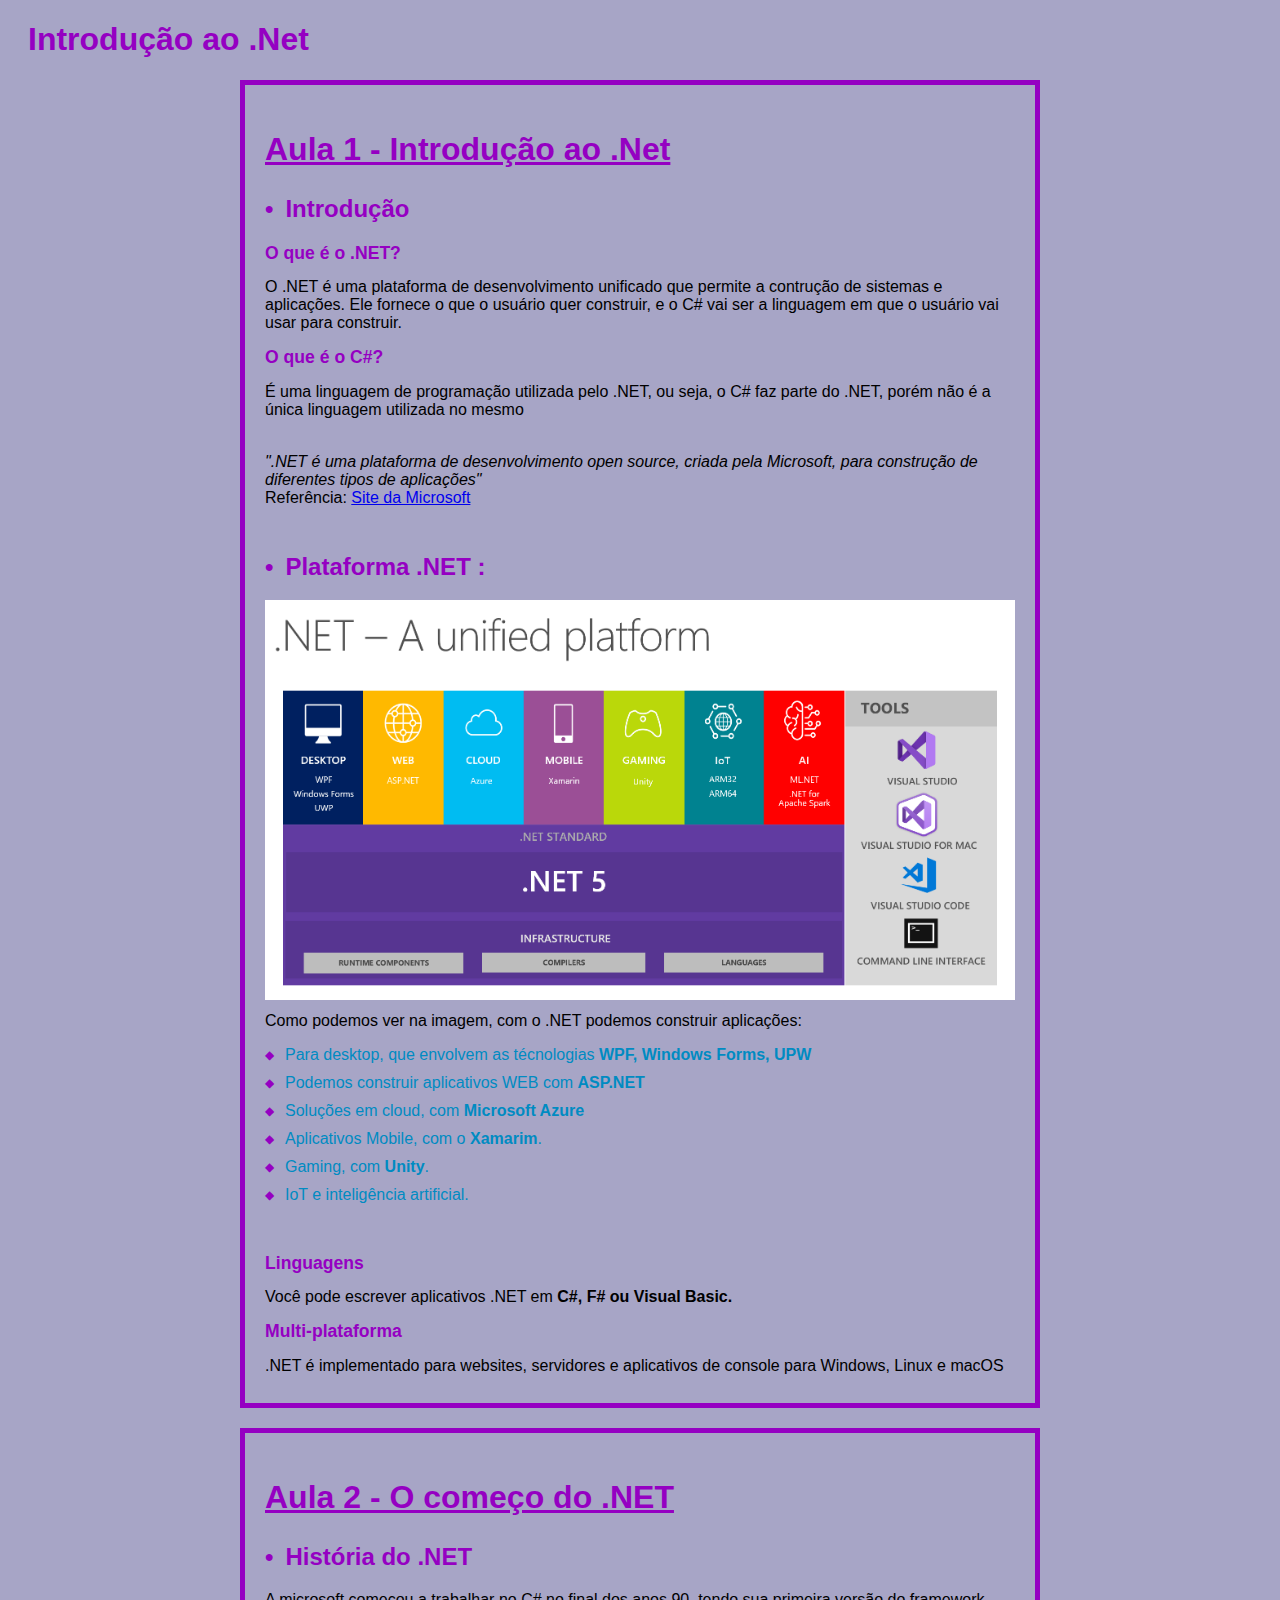
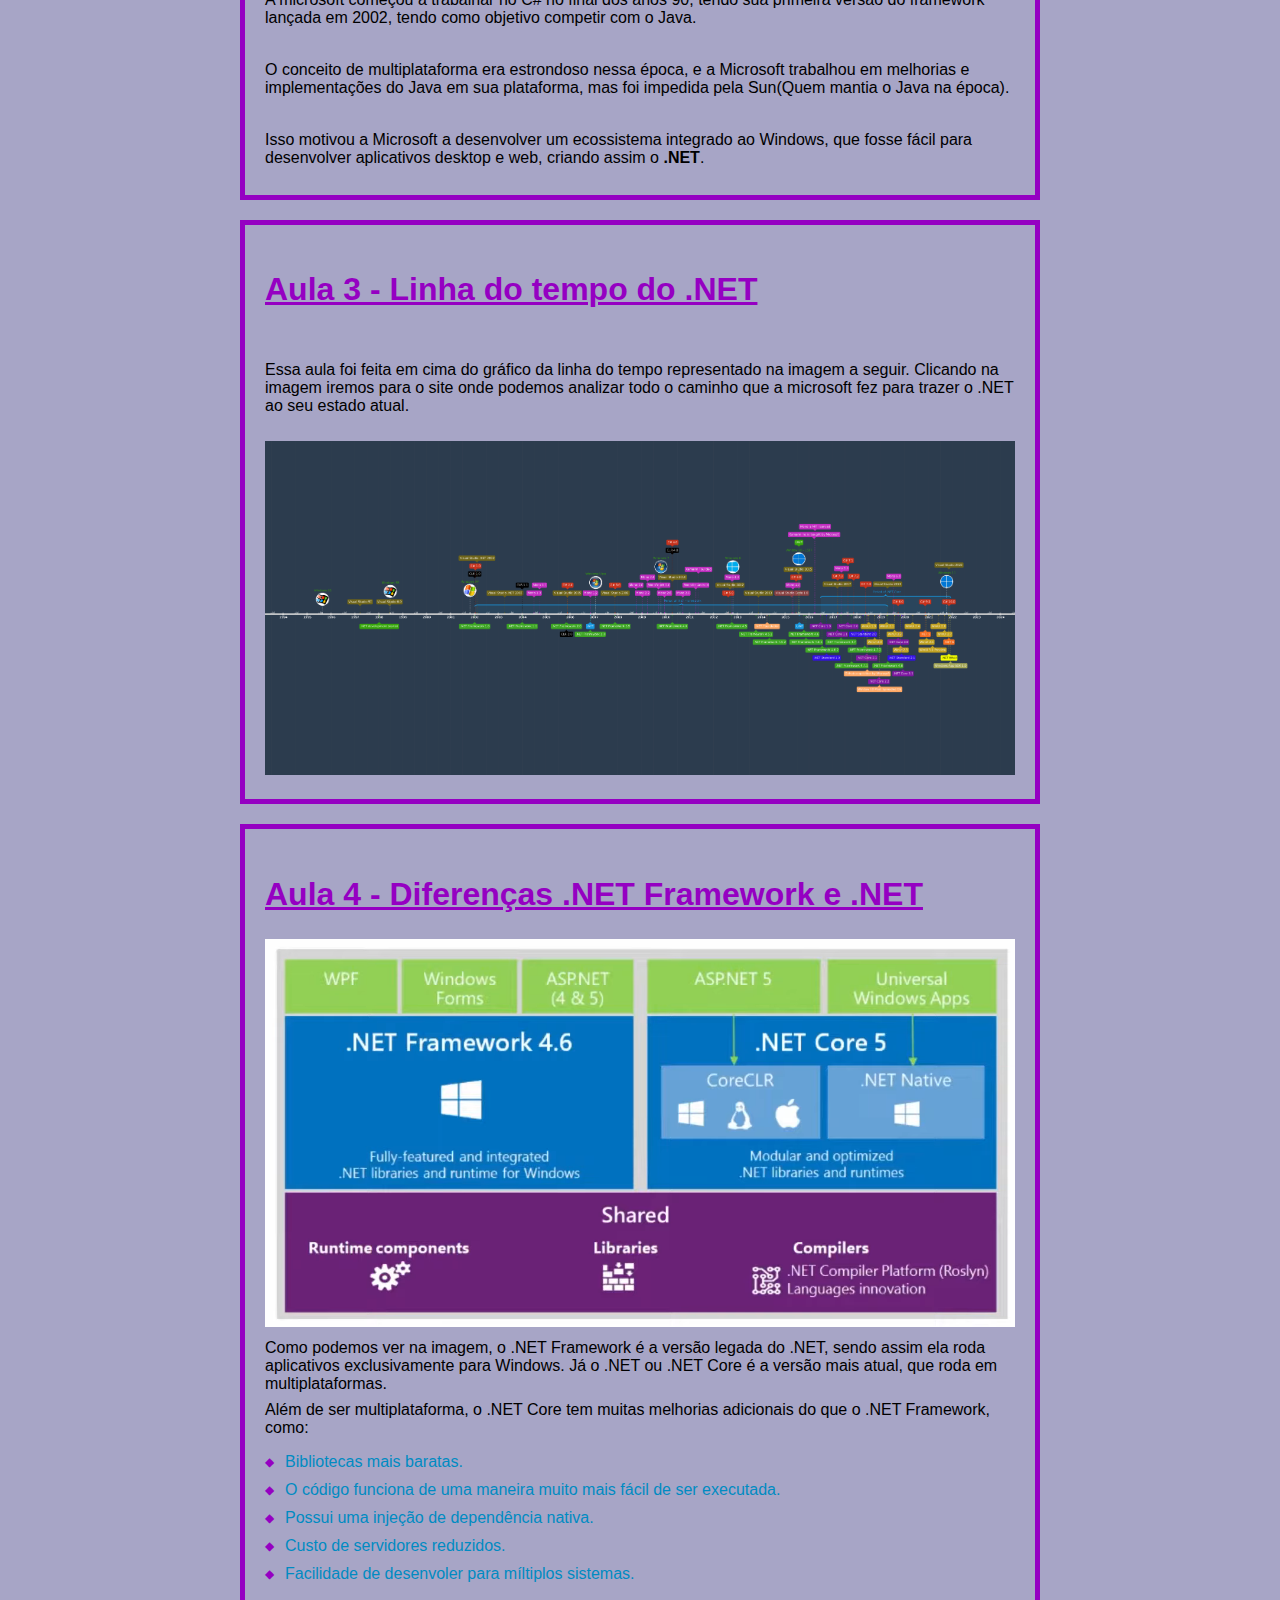
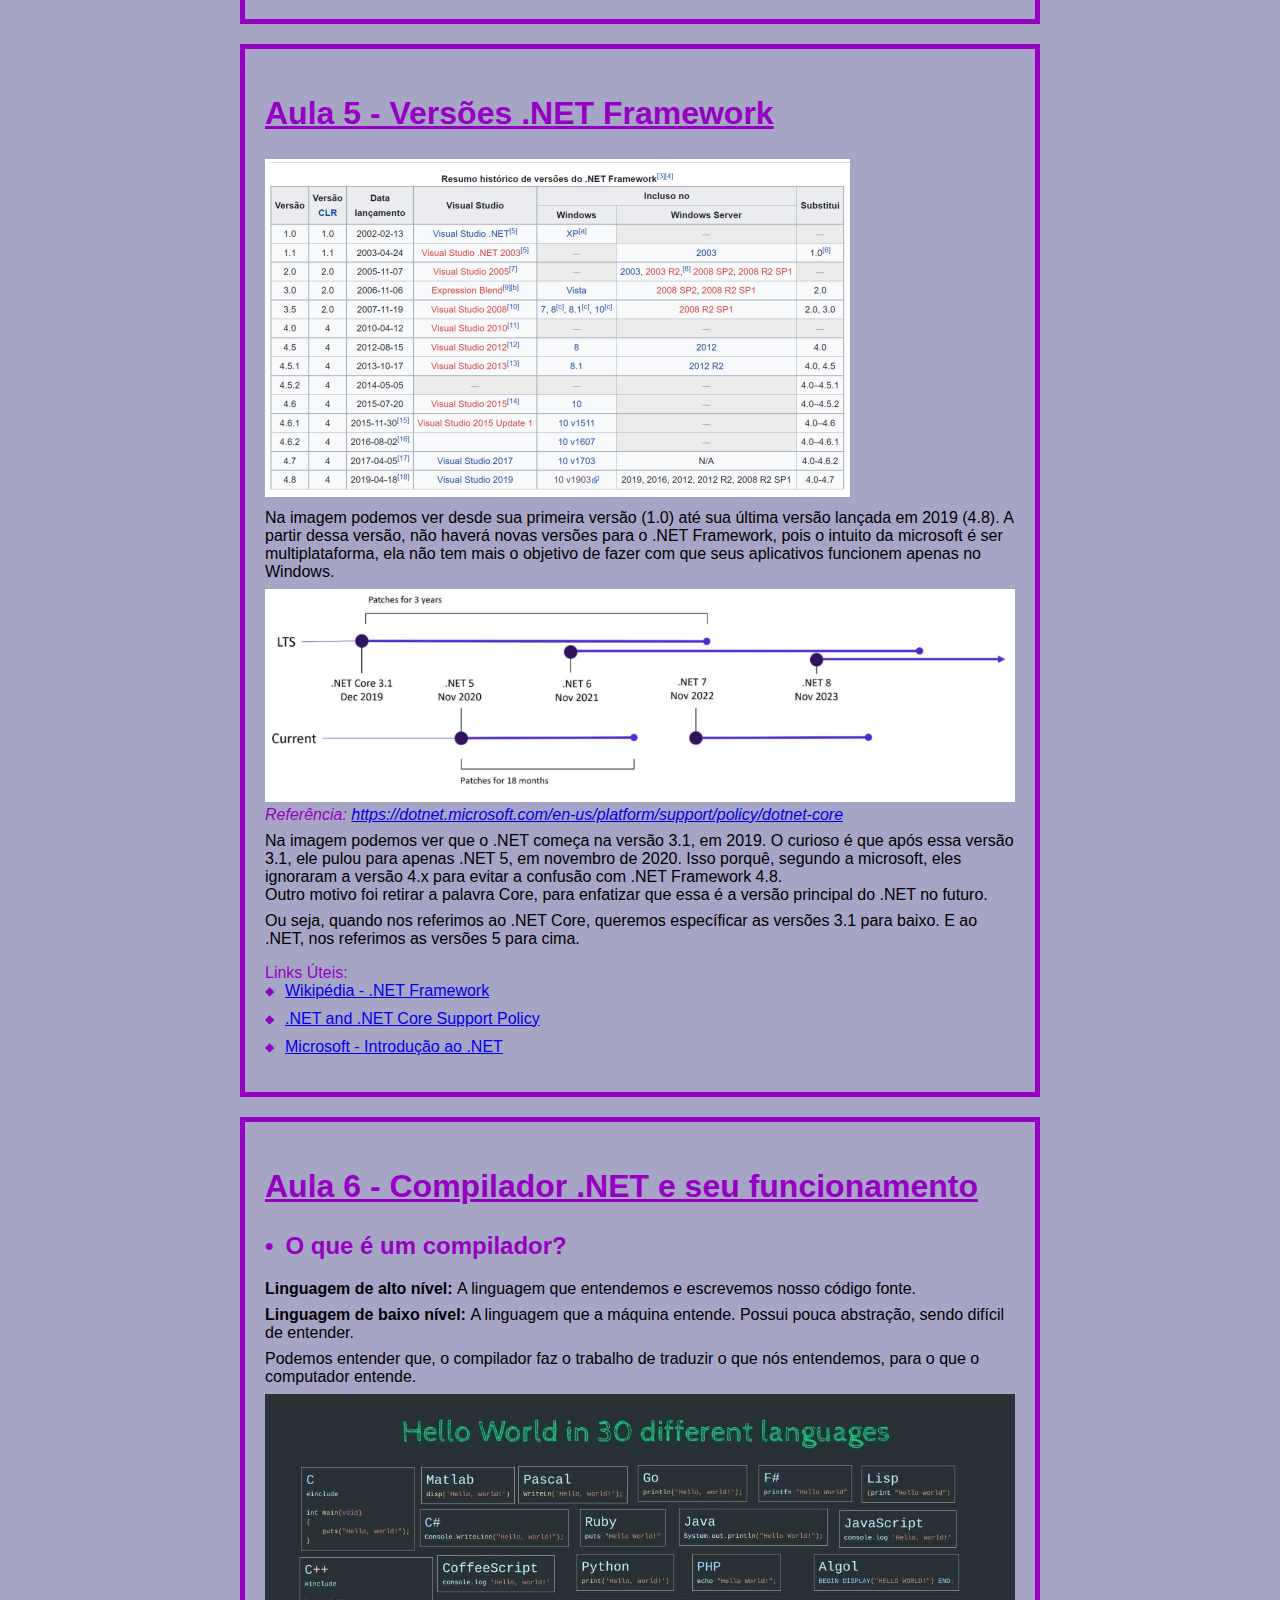
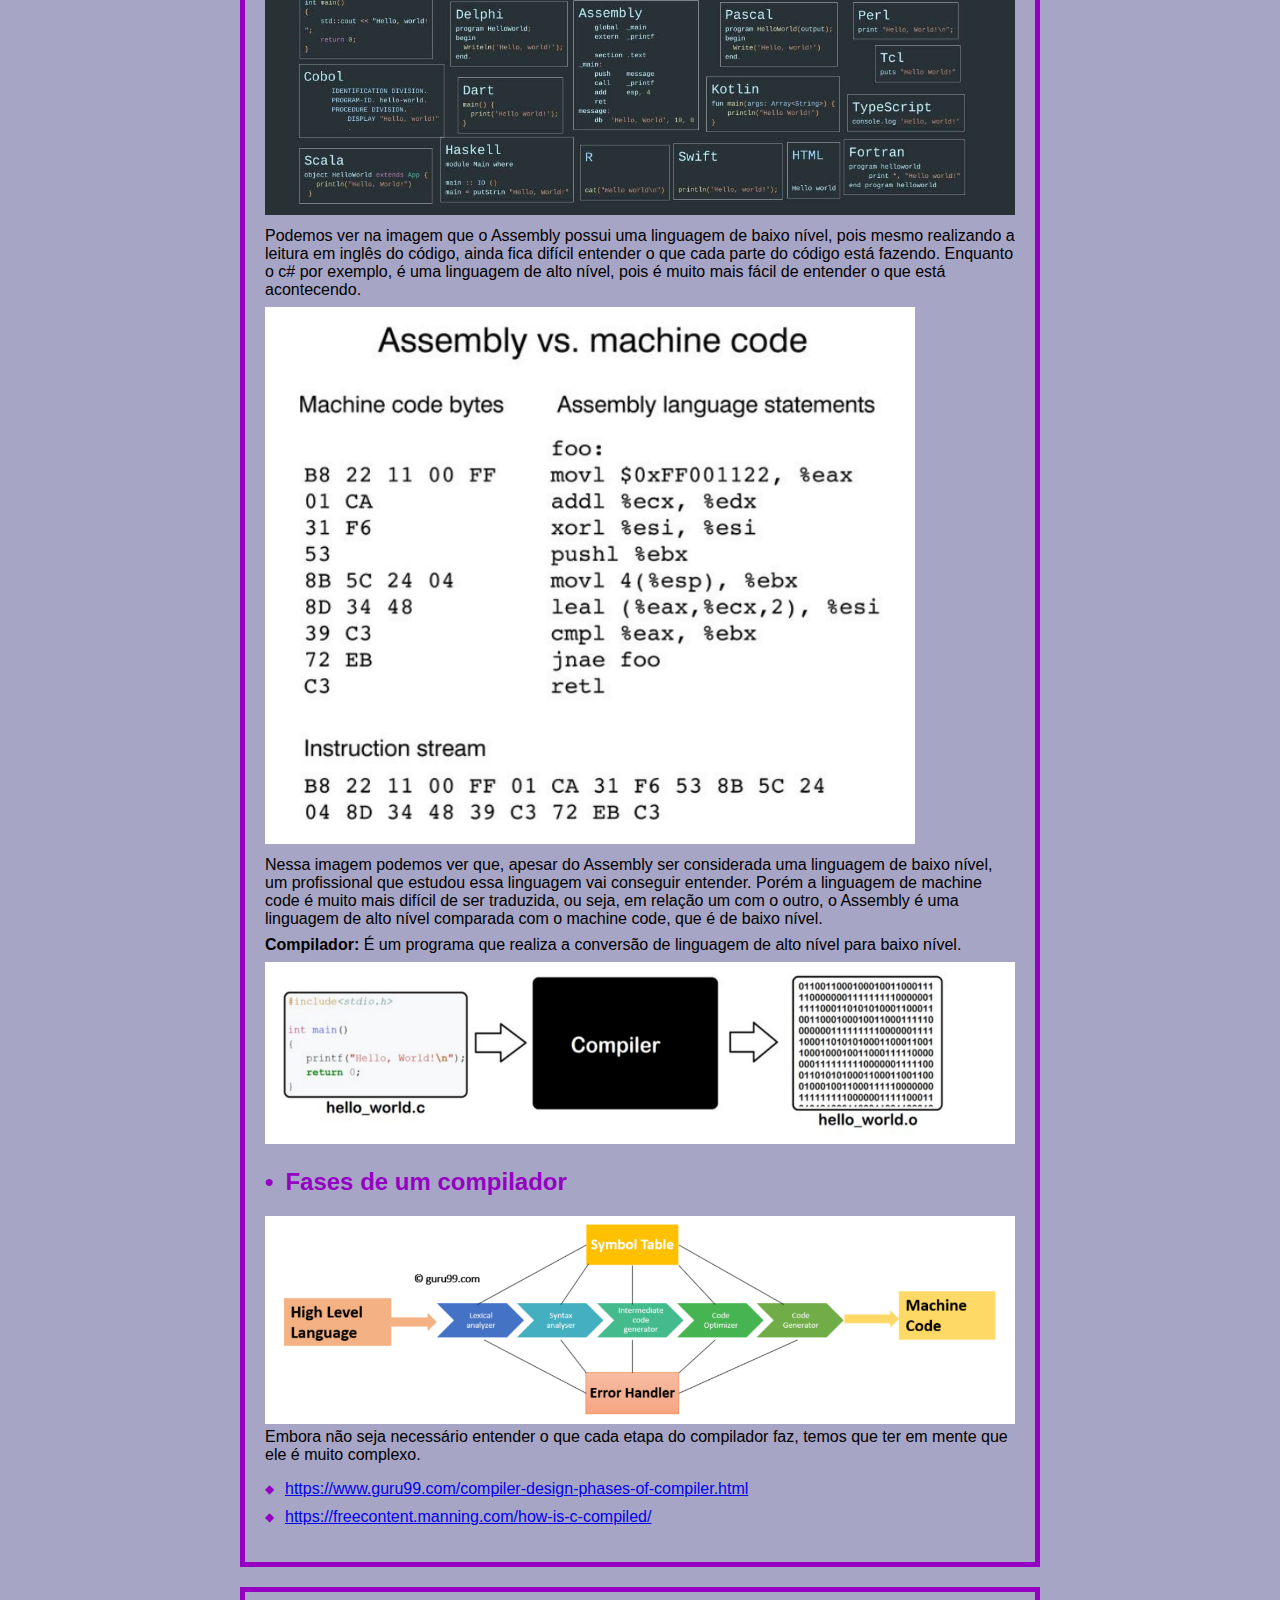
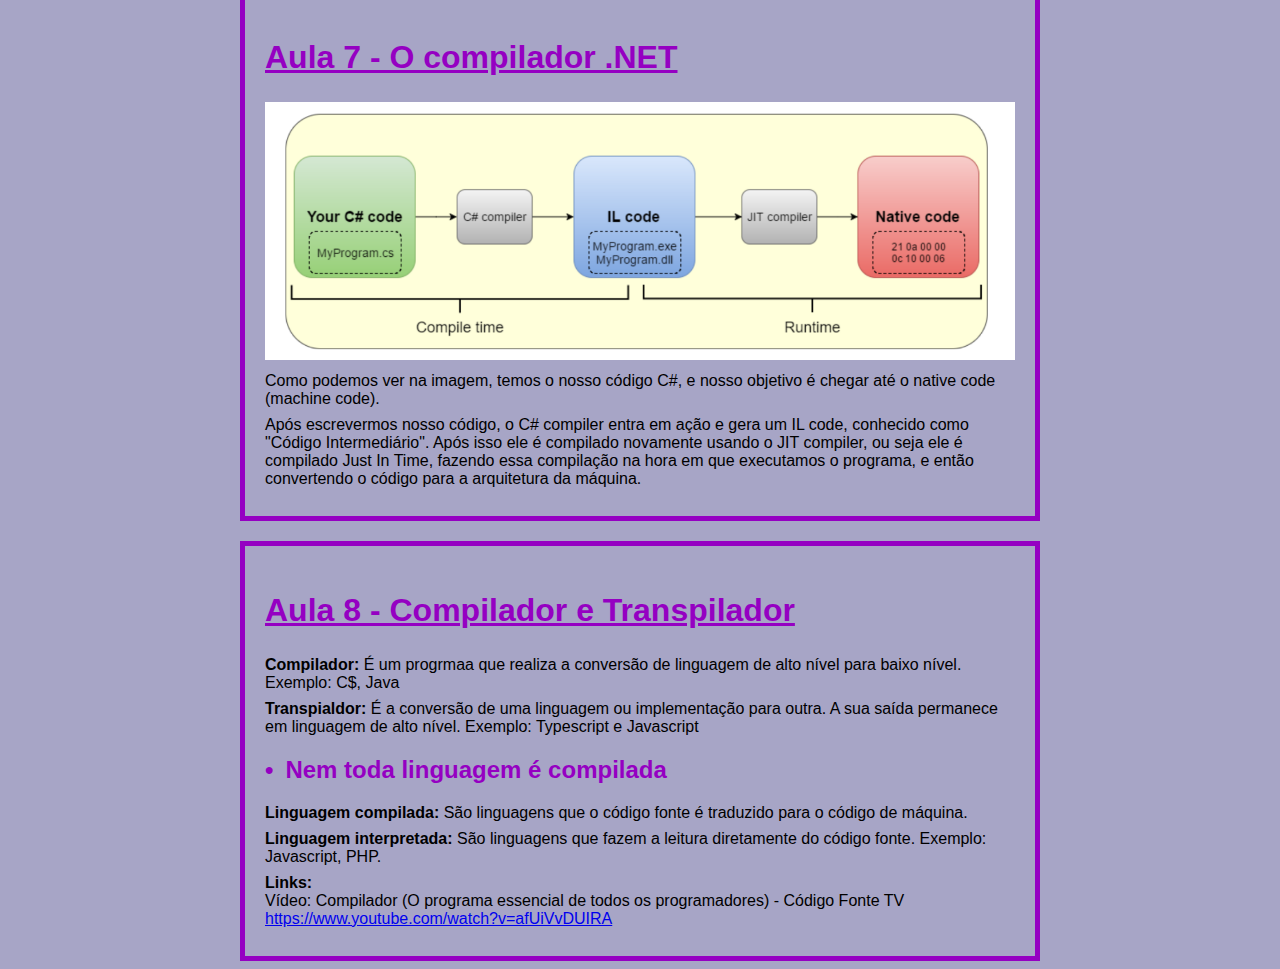
<file: resumosbootcamp/resumo-dotnet.html>
<!DOCTYPE html>
<html lang="en">

<head>
    <meta charset="UTF-8">
    <meta name="viewport" content="width=device-width, initial-scale=1.0">
    <link rel="stylesheet" href="/src/moleculas/resumos/resumo-csharp.css">
    <title>Resumo Introdução ao .NET </title>
</head>

<body>
    <div>

        <h1 style="padding-left: 20px;">Introdução ao .Net</h1>
    </div>
    <div class="grid">
        <div class="borderlessons" id="aula1">
            <div>
                <h2>Aula 1 - Introdução ao .Net</h2>
            </div>
            <div>
                <h3>Introdução</h3>
                <h4>O que é o .NET?</h4>
                <p>O .NET é uma plataforma de desenvolvimento unificado que permite a contrução de sistemas e
                    aplicações.
                    Ele fornece o que o usuário quer construir, e o C# vai ser a linguagem em que o usuário vai usar
                    para construir.
                </p>
                <h4>O que é o C#?</h4>
                <p>É uma linguagem de programação utilizada pelo .NET, ou seja, o C# faz parte do .NET, porém não é a
                    única linguagem utilizada no mesmo</p>
                <br>
                <p><i>".NET é uma plataforma de desenvolvimento open source, criada pela Microsoft, para construção de
                        diferentes tipos de aplicações" </i><br>
                    Referência: <a href="https://dotnet.microsoft.com/en-us/learn/dotnet/what-is-dotnet">Site da
                        Microsoft</a></p><br>

            </div>
            <div>
                <h3>Plataforma .NET : </h3>
                <img src="/src/assets/img-resumo-csharp/dotnet-plataform.png"><br>
                <p>
                    Como podemos ver na imagem, com o .NET podemos construir aplicações:
                <ul>
                    <li>Para desktop, que envolvem as técnologias <b>WPF, Windows Forms, UPW</b></li>
                    <li>Podemos construir aplicativos WEB com <b>ASP.NET</b></li>
                    <li>Soluções em cloud, com <b>Microsoft Azure</b></li>
                    <li>Aplicativos Mobile, com o <b>Xamarim</b>.</li>
                    <li>Gaming, com <b>Unity</b>.</li>
                    <li> IoT e inteligência artificial.</li>
                </ul>
                </p>
                <br>
            </div>
            <div>
                <h4>Linguagens</h4>
                <p>Você pode escrever aplicativos .NET em <b>C#, F# ou Visual Basic.</b></p>
                <h4>Multi-plataforma</h4>
                <p>.NET é implementado para websites, servidores e aplicativos de console para Windows, Linux e macOS
                </p>
            </div>
        </div>
        <div class="borderlessons" id="aula2">
            <div>
                <h2>Aula 2 - O começo do .NET</h2>
            </div>
            <div>
                <h3>História do .NET</h3>
                <p>A microsoft começou a trabalhar no C# no final dos anos 90, tendo sua primeira versão do
                    framework lançada em 2002, tendo como objetivo competir com o Java.
                </p><br>
                <p>O conceito de multiplataforma era estrondoso nessa época,
                    e a Microsoft trabalhou em melhorias e implementações do
                    Java em sua plataforma, mas foi impedida pela Sun(Quem mantia o Java na época).</p><br>
                <p>Isso motivou a Microsoft a desenvolver um
                    ecossistema integrado ao Windows, que fosse fácil para desenvolver aplicativos
                    desktop e web, criando assim o <b>.NET</b>.
                </p>
            </div>
        </div>
        <div class="borderlessons" id="aula3">
            <div>
                <h2>Aula 3 - Linha do tempo do .NET</h2><br>
            </div>
            <div>
                <p>Essa aula foi feita em cima do gráfico da linha do tempo representado na imagem a seguir.
                     Clicando na imagem iremos para o site onde podemos analizar todo o caminho que a microsoft fez para trazer o .NET ao seu estado atual.                    
                </p><br>
                <a href="https://time.graphics/line/291016" target="_blank">
                    <img src="/src/assets/img-resumo-csharp/time-line.png" alt="Gráfico de Linha do Time"
                        title="Clique para visitar a linha do tempo">
                </a>
            </div>
    </div>
    <div class="borderlessons" id="aula4">
        <div>
            <h2>Aula 4 - Diferenças .NET Framework e .NET</h2>
        </div>
        <div>
            <img src="/src/assets/img-resumo-csharp/dotnet-dotnetframework.png">
            <p>Como podemos ver na imagem, o .NET Framework é a versão legada
                do .NET, sendo assim ela roda aplicativos exclusivamente para Windows.
                 Já o .NET ou .NET Core é a versão mais atual, que roda em multiplataformas.
                </p>
            <p>
                Além de ser multiplataforma, o .NET Core tem muitas melhorias adicionais do que o .NET Framework, como:
                <ul>
                    <li>Bibliotecas mais baratas.</li>
                    <li>O código funciona de uma maneira muito mais fácil de ser executada.</li>
                    <li>Possui uma injeção de dependência nativa.</li>
                    <li>Custo de servidores reduzidos.</li>
                    <li>Facilidade de desenvoler para míltiplos sistemas.</li>
                </ul>
            </p>
        </div>
    </div>

    <div class="borderlessons" id="aula5">
        <div>
            <h2>Aula 5 - Versões .NET Framework</h2>
        </div>
        <div>
            <img src="/src/assets/img-resumo-csharp/versoes-dotnet-framework.png">
            <p></p>
            <p>
                Na imagem podemos ver desde sua primeira versão (1.0) até sua última versão lançada em 2019 (4.8). A partir dessa 
                versão, não haverá novas versões para o .NET Framework, pois o intuito da microsoft é ser 
                multiplataforma, ela não tem mais o objetivo de fazer com que seus aplicativos funcionem apenas no Windows.
            </p>
        </div>
        <div>
            <img src="/src/assets/img-resumo-csharp/versoes-dotnet.png"><br>
            <i>Referência: <a href="https://dotnet.microsoft.com/en-us/platform/support/policy/dotnet-core">https://dotnet.microsoft.com/en-us/platform/support/policy/dotnet-core</a></i>
            <p></p>
            <p>
                Na imagem podemos ver que o .NET começa na versão 3.1, em 2019. 
                O curioso é que após essa versão 3.1, ele pulou para apenas .NET 5, em novembro de 2020. Isso 
                porquê, segundo a microsoft, eles ignoraram a versão 4.x para evitar a confusão com .NET Framework 4.8.<br>
                Outro motivo foi retirar a palavra Core, para enfatizar que essa é a versão principal do .NET no futuro.                
            </p>
            <p>Ou seja, quando nos referimos ao .NET Core, queremos específicar as versões 3.1 para baixo.
                E ao .NET, nos referimos as versões 5 para cima.
            </p>
            <ul>
                Links Úteis:
                <li><a href="https://pt.wikipedia.org/wiki/.NET_Framework">Wikipédia - .NET Framework</a></li>
                <li><a href="https://dotnet.microsoft.com/en-us/platform/support/policy/dotnet-core">.NET and .NET Core Support Policy</a></li>
                <li><a href="https://learn.microsoft.com/pt-br/dotnet/core/get-started">Microsoft - Introdução ao .NET</a></li>
            </ul>

        </div>
    </div>

    
    <div class="borderlessons" id="aula6">
        <div>
            <h2>Aula 6 - Compilador .NET e seu funcionamento</h2>
        </div>
        <div>
            <h3>O que é um compilador?</h3>
            <p><b>Linguagem de alto nível: </b>A linguagem que entendemos e escrevemos nosso código fonte.</p>
            <p><b>Linguagem de baixo nível: </b>A linguagem que a máquina entende. 
            Possui pouca abstração, sendo difícil de entender.</p>
            <p>Podemos entender que, o compilador faz o trabalho de traduzir o que nós entendemos, para o que o computador entende.</p>
        </div>
        <div><img src="/src/assets/img-resumo-csharp/hello-word-differents.jpg">
        <br>
        <p>Podemos ver na imagem que o Assembly possui uma linguagem de baixo nível,
             pois mesmo realizando a leitura em inglês do código, ainda fica difícil entender 
             o que cada parte do código está fazendo. Enquanto o c# por exemplo, é uma linguagem de alto nível, pois é 
             muito mais fácil de entender o que está acontecendo.
        </p>
        </div>
        <div>
            <img src="/src/assets/img-resumo-csharp/assembly-x-machine-code.png">
            <br>
            <p>Nessa imagem podemos ver que, apesar do Assembly ser considerada 
                uma linguagem de baixo nível, um profissional que estudou essa linguagem vai conseguir entender.
                 Porém a linguagem de machine code é muito mais difícil de ser traduzida, ou seja, em relação um com o outro, o 
                 Assembly é uma linguagem de alto nível comparada com o machine code, que é de baixo nível.
            </p>
        </div>
        <div><p>
            <b>Compilador:</b> É um programa que realiza a conversão de linguagem de alto nível para baixo nível.
        </p>
    
        <img src="/src/assets/img-resumo-csharp/compilador.png">
    </div>
    <div>
        <h3>Fases de um compilador</h3>
        <p>
           <img src="/src/assets/img-resumo-csharp/fases-compilador.png"><br>
           Embora não seja necessário entender o que cada etapa do compilador faz,
            temos que ter em mente que ele é muito complexo. <br>
            <ul>
                <li><a href="https://www.guru99.com/compiler-design-phases-of-compiler.html">https://www.guru99.com/compiler-design-phases-of-compiler.html</a></li>
                <li><a href="https://freecontent.manning.com/how-is-c-compiled/">https://freecontent.manning.com/how-is-c-compiled/</a></li>
            </ul>

        </p>
    </div>
    </div>

    <div class="borderlessons" id="aula7">
        <div>
            <h2>Aula 7 - O compilador .NET</h2>
        </div>
        <div>
            <img src="/src/assets/img-resumo-csharp/compilador-dotnet.png">
            <br>
            <p>Como podemos ver na imagem, temos o nosso código C#, e nosso objetivo
                é chegar até o native code (machine code).
            </p>
            <p>Após escrevermos nosso código, o C# compiler entra em ação e gera um IL code,
                 conhecido como "Código Intermediário". Após isso ele é compilado novamente usando o JIT compiler, 
                 ou seja ele é compilado Just In Time, fazendo essa compilação na hora em que executamos o programa, e então convertendo o código para a arquitetura da máquina.

            </p>
        </div>
    </div>
    <div class="borderlessons" id="aula8">
        <div>
            <h2>Aula 8 - Compilador e Transpilador</h2>
        </div>
        <div>
        <p><b>Compilador: </b>É um progrmaa que realiza a conversão de linguagem de alto nível para baixo nível. Exemplo: C$, Java</p>
        <p><b>Transpialdor: </b>É a conversão de uma linguagem ou implementação para outra. A sua saída
         permanece em linguagem de alto nível. Exemplo: Typescript e Javascript</p>
        </div>
        <div>
            <h3>Nem toda linguagem é compilada</h3>
            <p><b>Linguagem compilada: </b>São linguagens que o código fonte é traduzido para o código de máquina.</p>
            <p><b>Linguagem interpretada: </b>São linguagens que fazem a leitura diretamente do código fonte. Exemplo: Javascript, PHP.</p>

        </div>
        <p><b>Links:</b><br>
            Vídeo: Compilador (O programa essencial de todos os programadores) - Código Fonte TV<br>
            <a href="https://www.youtube.com/watch?v=afUiVvDUIRA">https://www.youtube.com/watch?v=afUiVvDUIRA</a>
        </p>
    </div>
</body>
</file>
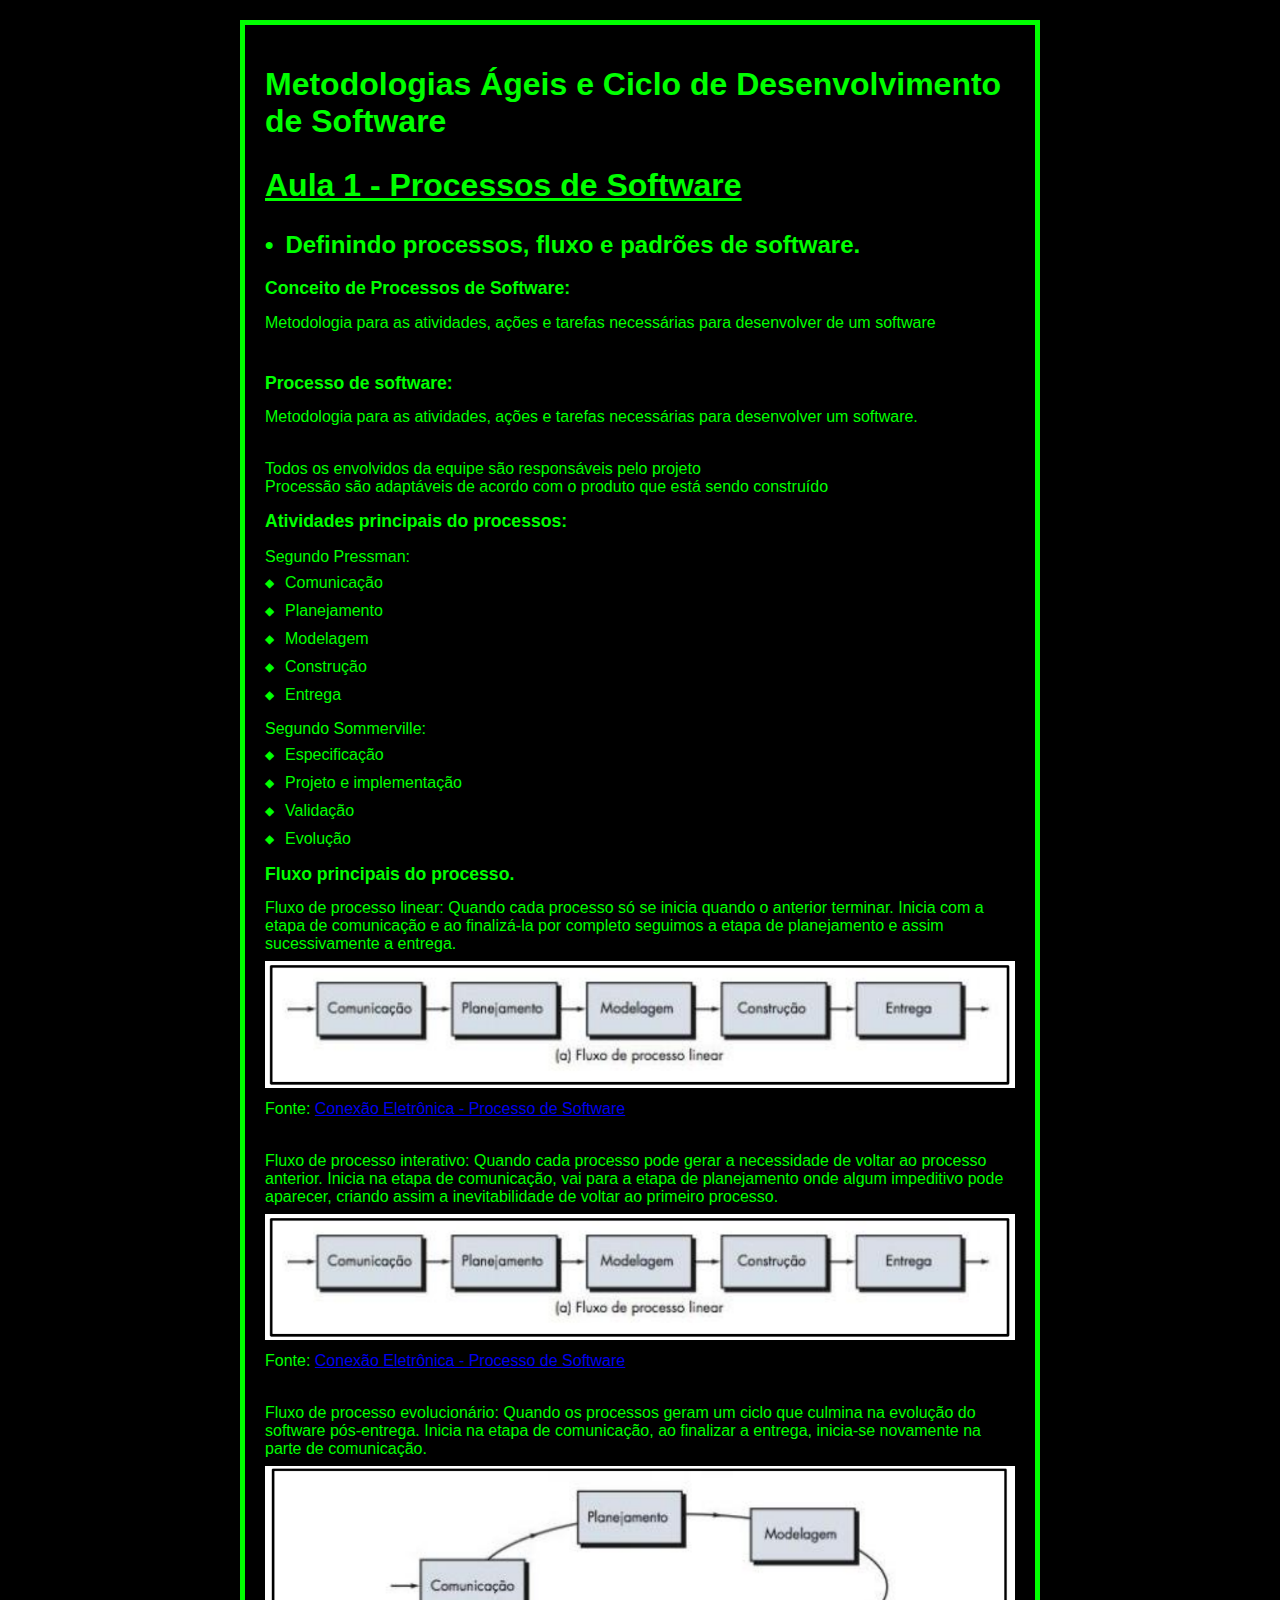
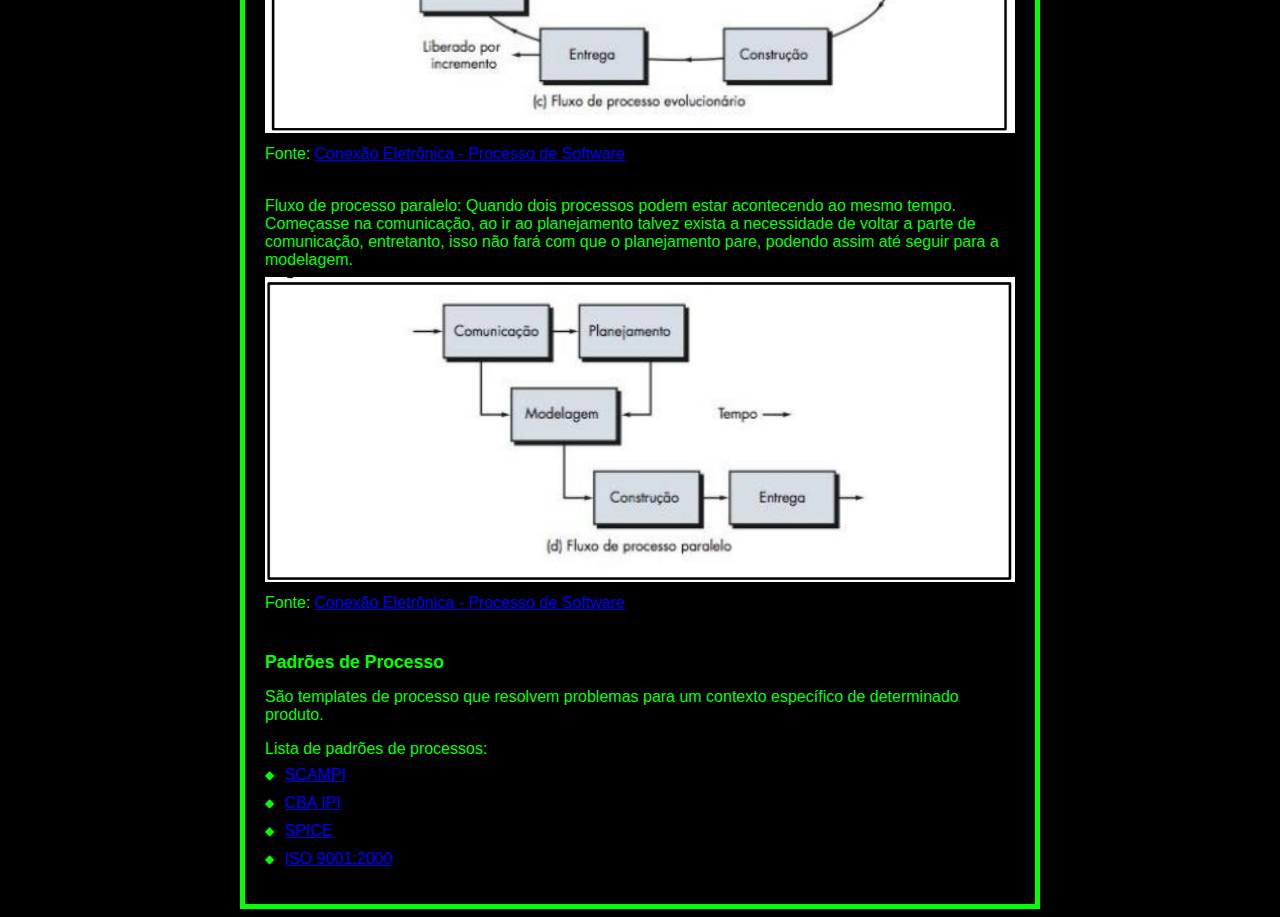
<file: resumosbootcamp/resumo-metodologias-ageis.html>
<!DOCTYPE html>
<html lang="en">
    <head>
        <meta charset="UTF-8">
        <meta name="viewport" content="width=device-width, initial-scale=1.0">
        <link rel="stylesheet" href="/src/moleculas/resumos/resumo.css">
        <title>Resumo Metodologias Ágeis. </title>
    </head>
    <body>
        <div class="grid">
            <div class="borderlessons" id="aula1">
                <div>
                    <h1>Metodologias Ágeis e Ciclo de Desenvolvimento de
                        Software</h1>
                </div>
                <div>
                    <div>
                        <h2> Aula 1 - Processos de Software</h2>
                    </div>
                    <div>
                        <h3>Definindo processos, fluxo e padrões de software.</h3>
                    </div>
                    <h4>Conceito de Processos de Software:</h4>
                    <p>Metodologia para as atividades, ações e tarefas
                        necessárias para desenvolver de um software</p>
                    <br>
                </div>
                <div>
                    <h4>Processo de software:</h4>
                    <p>Metodologia para as atividades, ações e tarefas
                        necessárias
                        para desenvolver um software.</p>
                    <br>
                    <p>Todos os envolvidos da equipe são responsáveis pelo
                        projeto
                        <br>
                        Processão são adaptáveis de acordo com o produto que
                        está
                        sendo construído</p>
                </div>
                <div>
                    <h4>Atividades principais do processos:</h4>
                    <ul>
                        Segundo Pressman:
                        <p></p>
                        <li>Comunicação</li>
                        <li>Planejamento</li>
                        <li>Modelagem</li>
                        <li>Construção</li>
                        <li>Entrega</li>
                    </ul>
                    <p></p>
                    <ul>
                        Segundo Sommerville:
                        <p></p>
                        <li>Especificação</li>
                        <li>Projeto e implementação</li>
                        <li>Validação</li>
                        <li>Evolução</li>
                    </div>
                    <div>
                        <h4>Fluxo principais do processo.</h4>
                        <p>Fluxo de processo linear: Quando cada processo só se
                            inicia quando o anterior terminar. Inicia com a
                            etapa de comunicação e ao finalizá-la por
                            completo seguimos a etapa de planejamento e assim
                            sucessivamente a entrega.</p>
                        <img
                            src="/src/assets/img-resumo-metodologia/fluxo-linear.png">
                        <p>Fonte: <a
                                href="https://www.google.com/url?sa=i&url=http%3A%2F%2Frevistaconexao.aems.edu.br%2Fwp-content%2Fplugins%2Fdownload-attachments%2Fincludes%2Fdownload.php%3Fid%3D1528&psig=AOvVaw37vmx4seU7dIv1S1Z0Umbi&ust=1696631471751000&source=images&cd=vfe&opi=89978449&ved=0CBEQjRxqFwoTCLjbz_L634EDFQAAAAAdAAAAABAE">Conexão
                                Eletrônica - Processo de Software</a></p><br>
                        <p>Fluxo de processo interativo: Quando cada processo
                            pode gerar
                            a necessidade de voltar ao processo anterior. Inicia
                            na etapa de comunicação,
                            vai para a etapa de planejamento onde algum
                            impeditivo pode
                            aparecer, criando assim a inevitabilidade de voltar
                            ao primeiro processo.</p>
                        <img
                            src="/src/assets/img-resumo-metodologia/fluxo-linear.png">
                        <p>Fonte: <a
                                href="https://www.google.com/url?sa=i&url=http%3A%2F%2Frevistaconexao.aems.edu.br%2Fwp-content%2Fplugins%2Fdownload-attachments%2Fincludes%2Fdownload.php%3Fid%3D1528&psig=AOvVaw37vmx4seU7dIv1S1Z0Umbi&ust=1696631471751000&source=images&cd=vfe&opi=89978449&ved=0CBEQjRxqFwoTCLjbz_L634EDFQAAAAAdAAAAABAE">Conexão
                                Eletrônica - Processo de Software</a></p><br>
                        <p>Fluxo de processo evolucionário: Quando os processos
                            geram um ciclo que culmina
                            na evolução do software pós-entrega. Inicia na etapa
                            de comunicação, ao finalizar a entrega, inicia-se
                            novamente
                            na parte de comunicação.
                        </p>
                        <img
                            src="/src/assets/img-resumo-metodologia/fluxo-evolucionário.png">
                        <p>Fonte: <a
                                href="https://www.google.com/url?sa=i&url=http%3A%2F%2Frevistaconexao.aems.edu.br%2Fwp-content%2Fplugins%2Fdownload-attachments%2Fincludes%2Fdownload.php%3Fid%3D1528&psig=AOvVaw37vmx4seU7dIv1S1Z0Umbi&ust=1696631471751000&source=images&cd=vfe&opi=89978449&ved=0CBEQjRxqFwoTCLjbz_L634EDFQAAAAAdAAAAABAE">Conexão
                                Eletrônica - Processo de Software</a></p><br>
                        <p>Fluxo de processo paralelo: Quando dois processos
                            podem estar acontecendo ao mesmo tempo. Começasse na
                            comunicação, ao ir ao planejamento talvez exista a
                            necessidade de voltar a parte de comunicação,
                            entretanto, isso não fará com que o planejamento
                            pare, podendo assim até seguir para a modelagem.</p>
                        <img
                            src="/src/assets/img-resumo-metodologia/fluxo-paralelo.png">
                        <p>Fonte: <a
                                href="https://www.google.com/url?sa=i&url=http%3A%2F%2Frevistaconexao.aems.edu.br%2Fwp-content%2Fplugins%2Fdownload-attachments%2Fincludes%2Fdownload.php%3Fid%3D1528&psig=AOvVaw37vmx4seU7dIv1S1Z0Umbi&ust=1696631471751000&source=images&cd=vfe&opi=89978449&ved=0CBEQjRxqFwoTCLjbz_L634EDFQAAAAAdAAAAABAE">Conexão
                                Eletrônica - Processo de Software</a></p><br>
                    </div>
                    <div>
                        <h4>Padrões de Processo</h4>
                        <p>São templates de processo que resolvem problemas para
                            um contexto específico de determinado produto.</p>
                        <ul>
                            Lista de padrões de processos:
                            <p></p>
                            <li><a
                                    href="http://www.isdbrasil.com.br/o-que-e-scampi.php">SCAMPI</a>
                                <li><a
                                        href="https://pdfs.semanticscholar.org/900e/fd541586945647504d31284492d2d6c97e3c.pdf?%20%20%20%20%20%20%20%20%20%20%20%20%20%20%20%20%20%20%20%20_gl=1*1o17555*_ga*MjAzNzc2OTQyMi4xNjk1NjUzMzQ1*_ga_H7P4ZT52H5*MTY5NTY1MzM0NC4xLjAuMTY5NT%20%20%20%20%20%20%20%20%20%20%20%20%20%20%20%20%20%20%20%20Y1MzM0Ni41OC4wLjA.">CBA
                                        IPI</a>
                                    <li><a
                                            href="https://www.ic.unicamp.br/~cortes/inf326/transp/cap7">SPICE</a>
                                        <li><a
                                                href="https://www.qsp.org.br/biblioteca/cadeia_fornecimento.shtml">ISO
                                                9001:2000</a>
                                        </ul>
                     </div>

            </div>
        </div>

    </body>
</html>
</file>
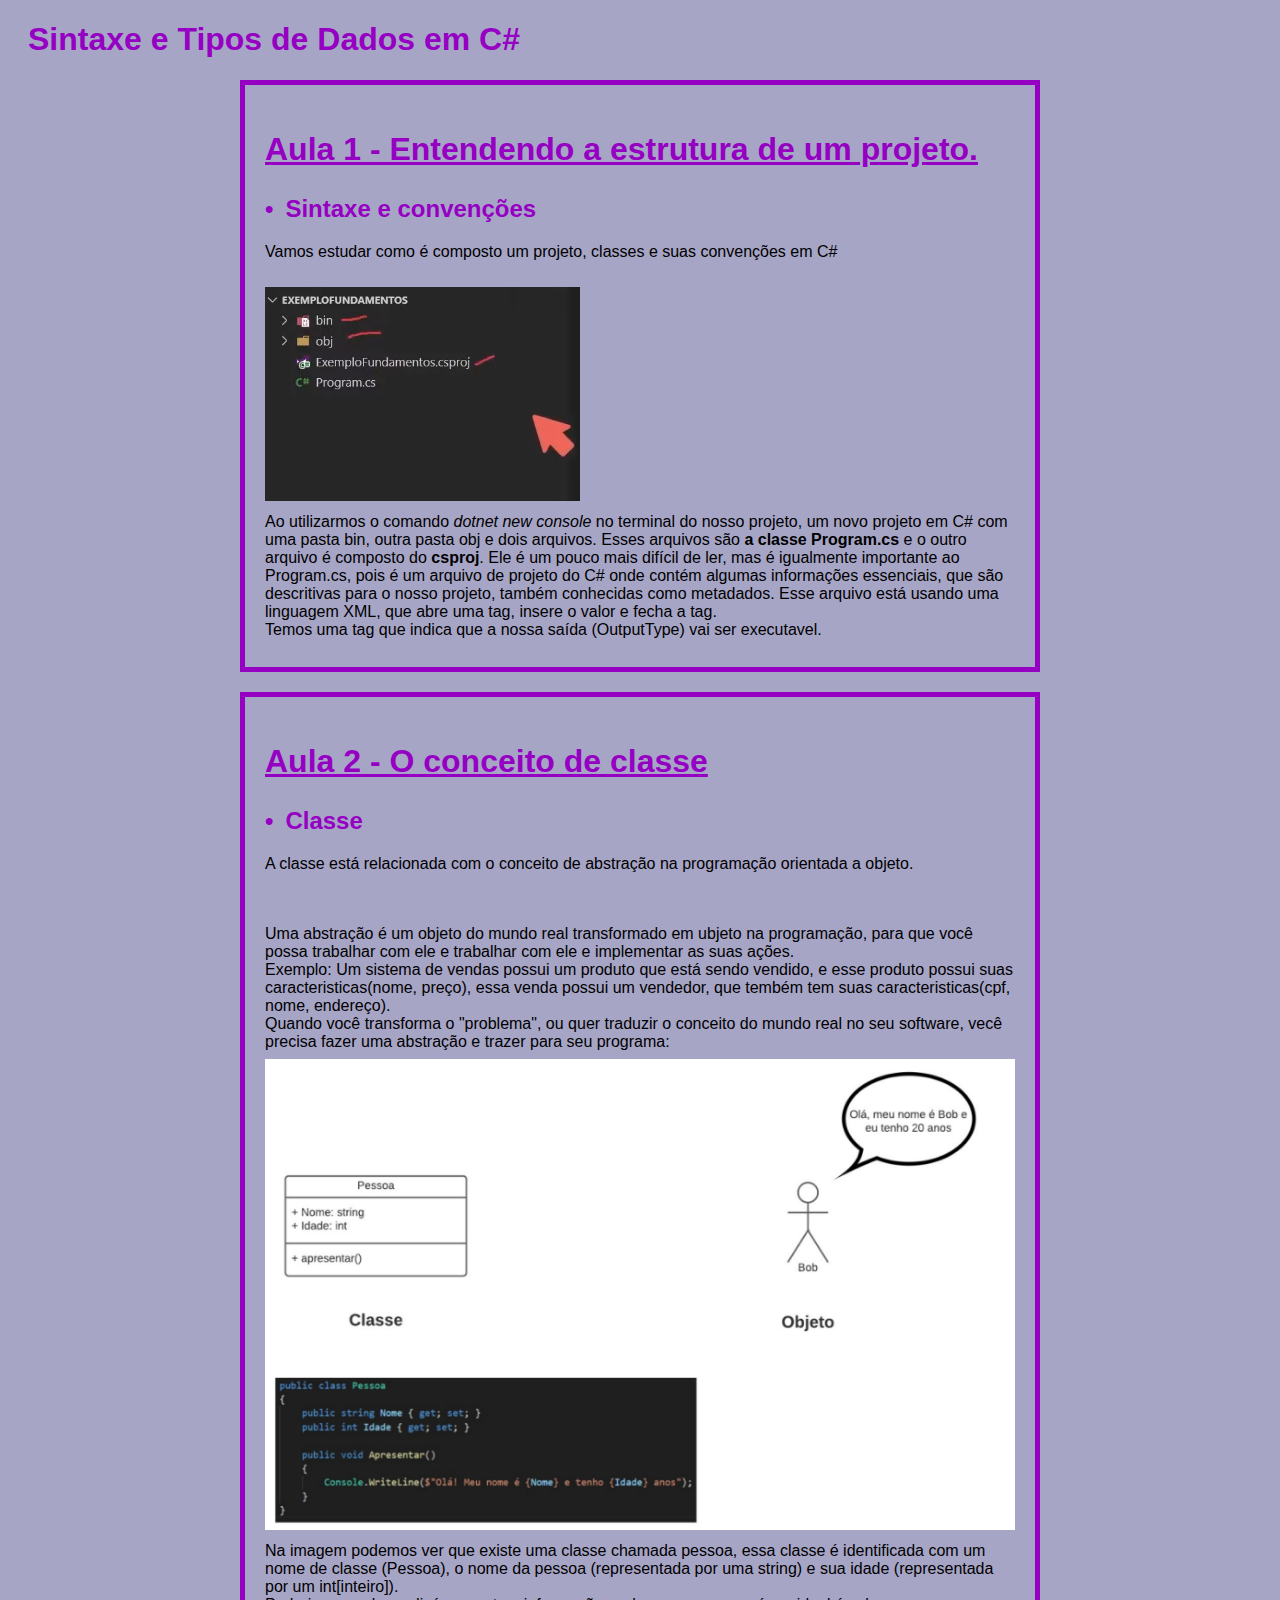
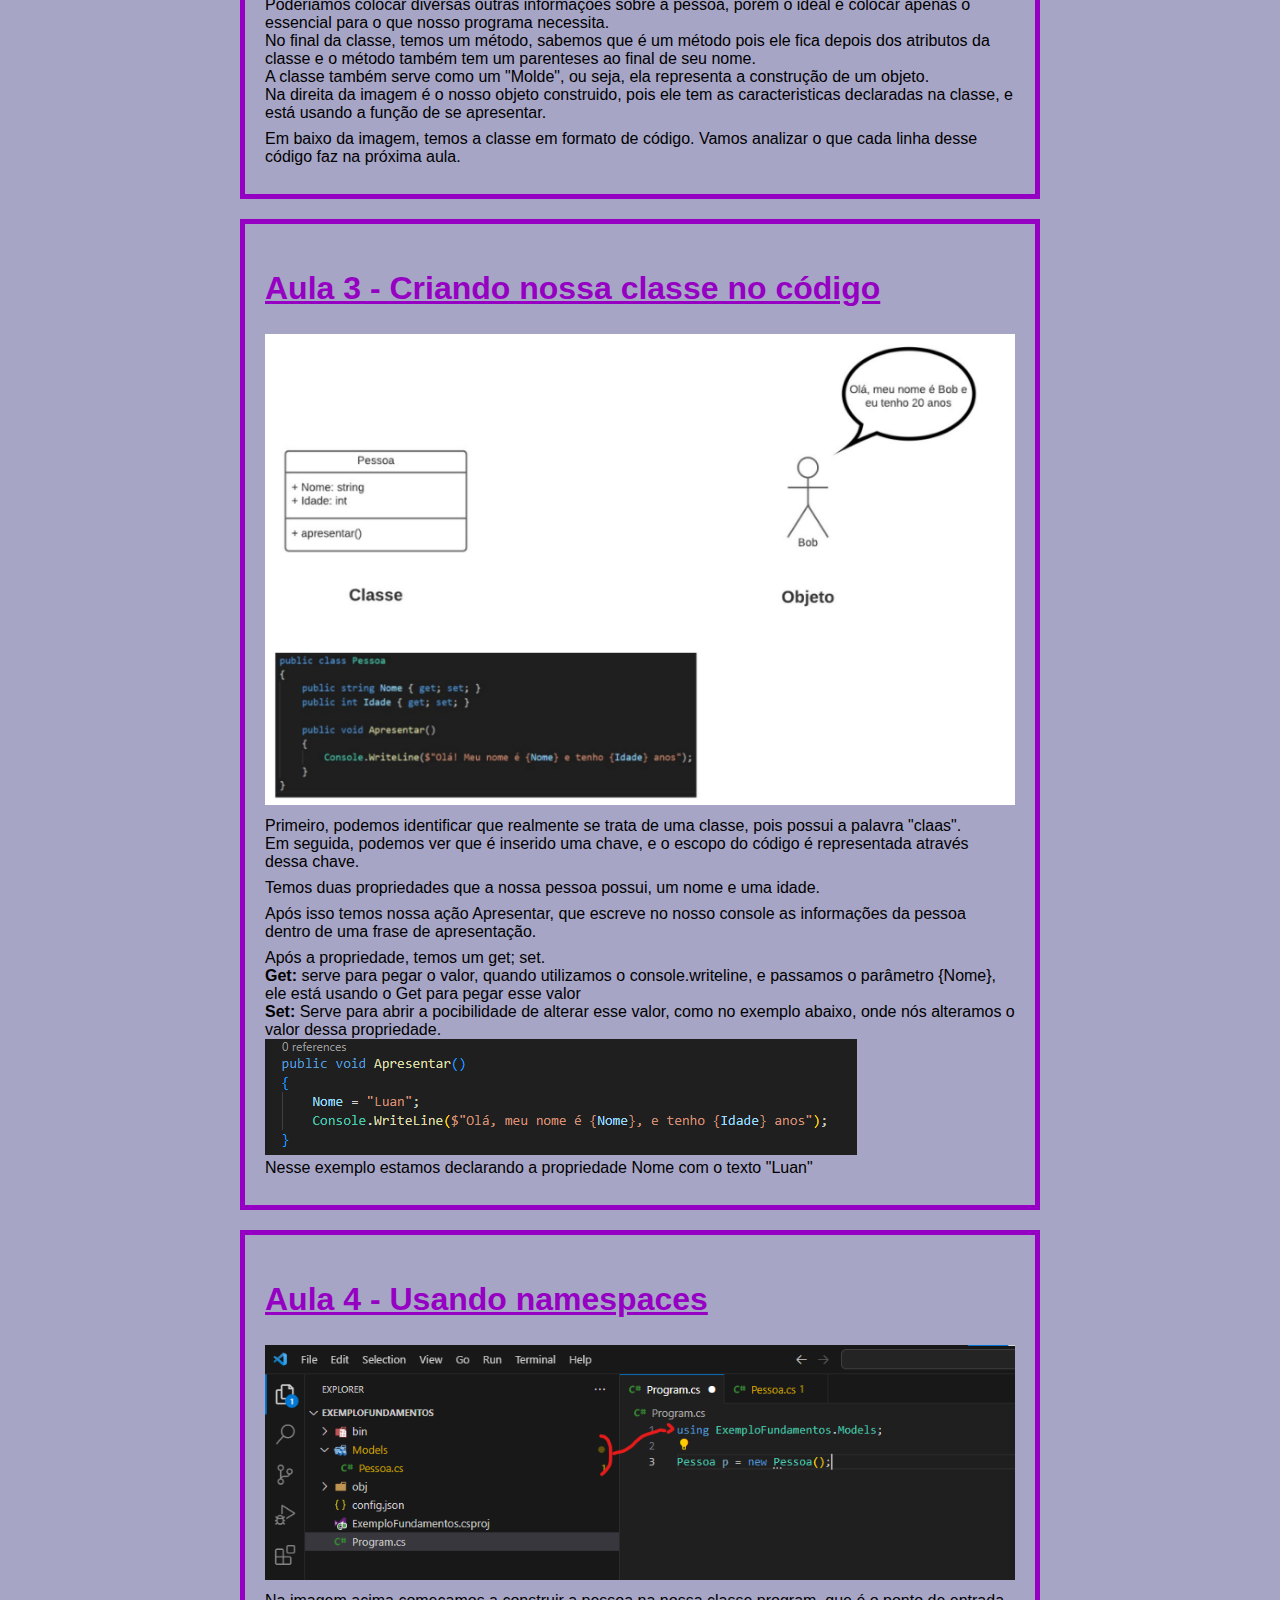
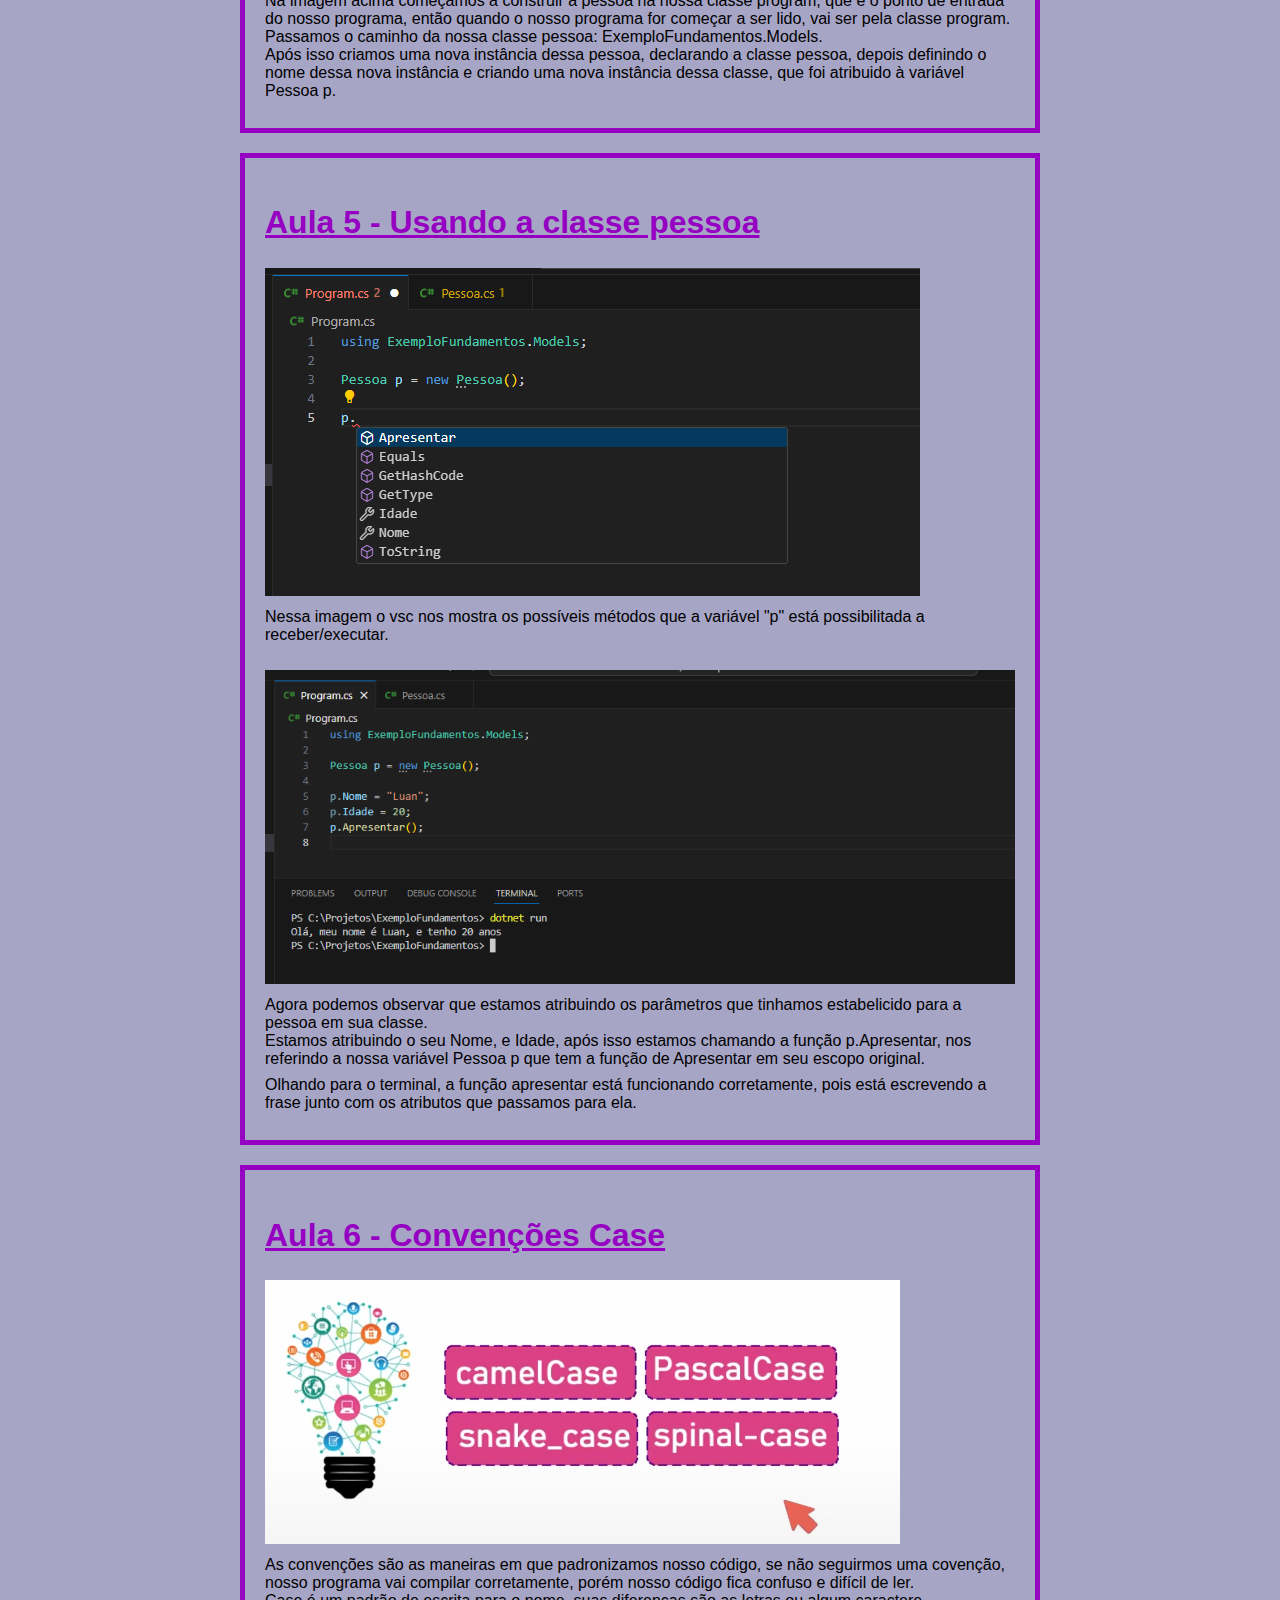
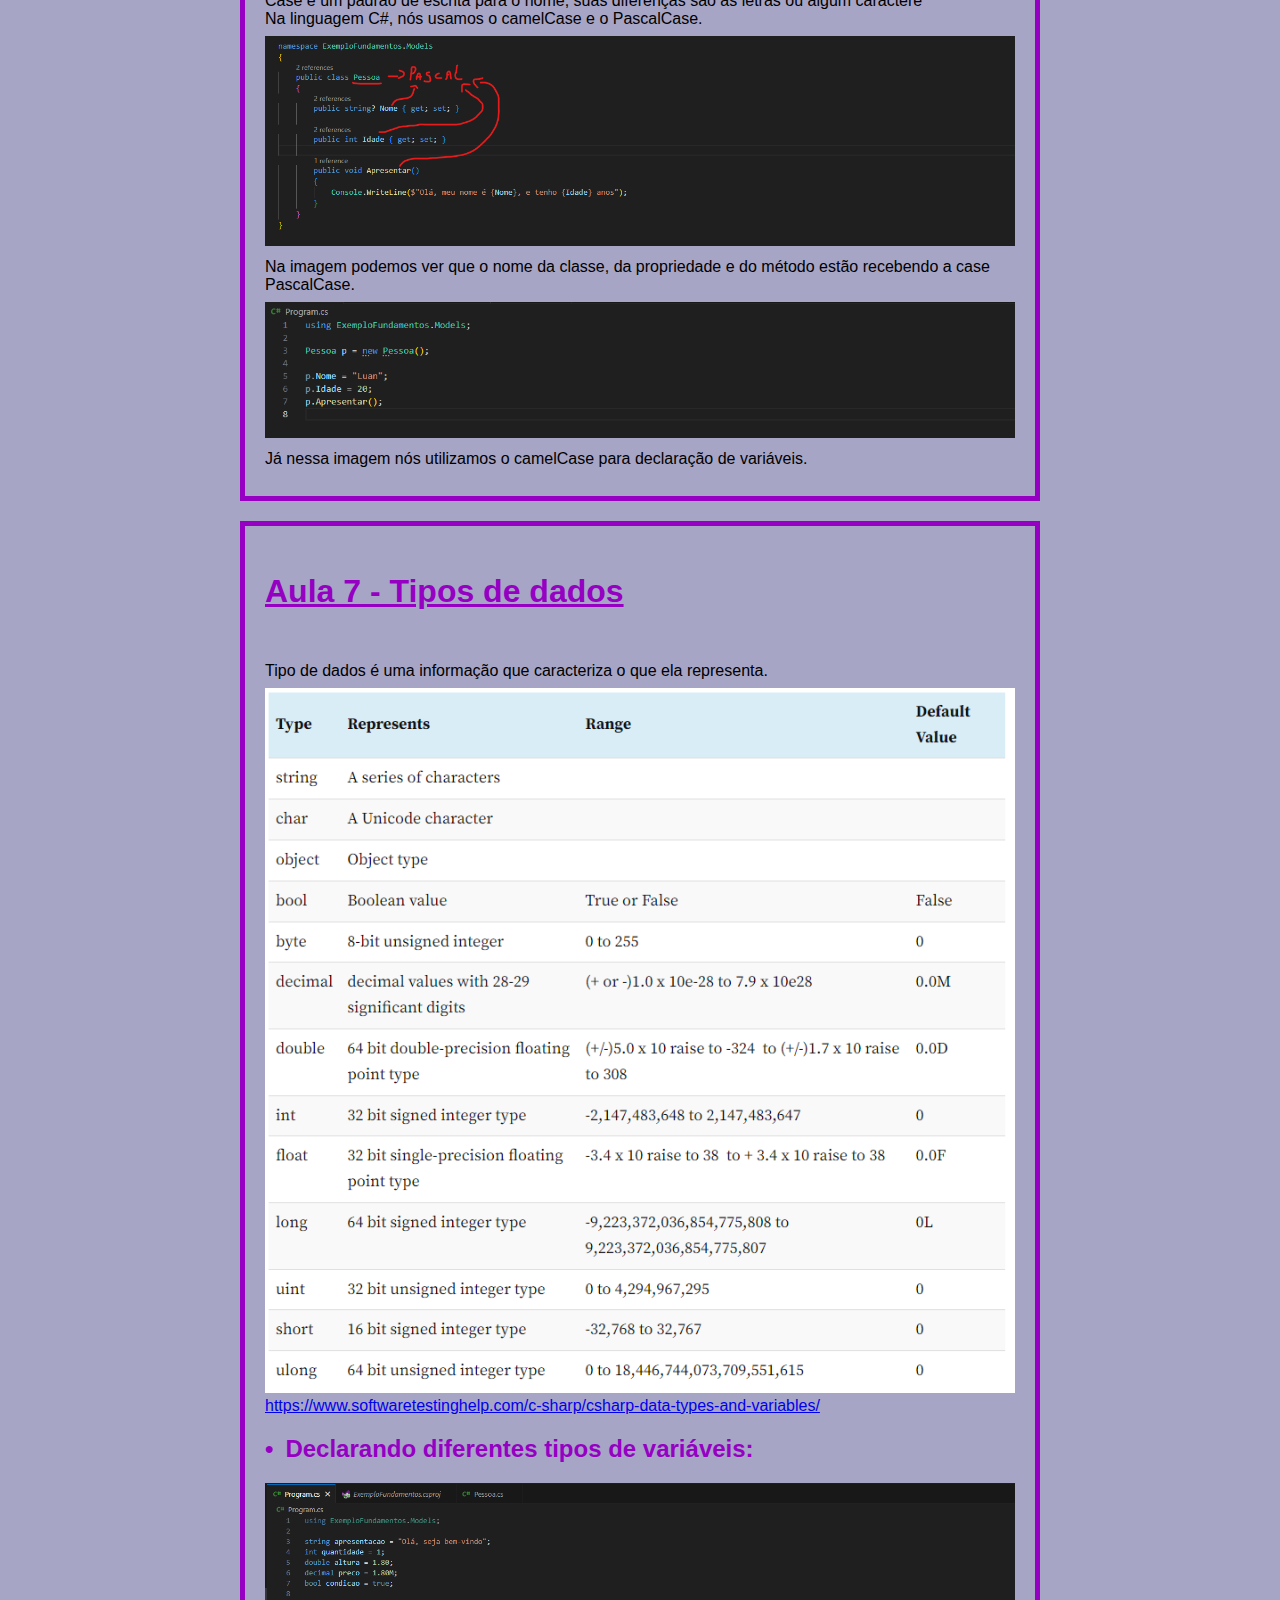
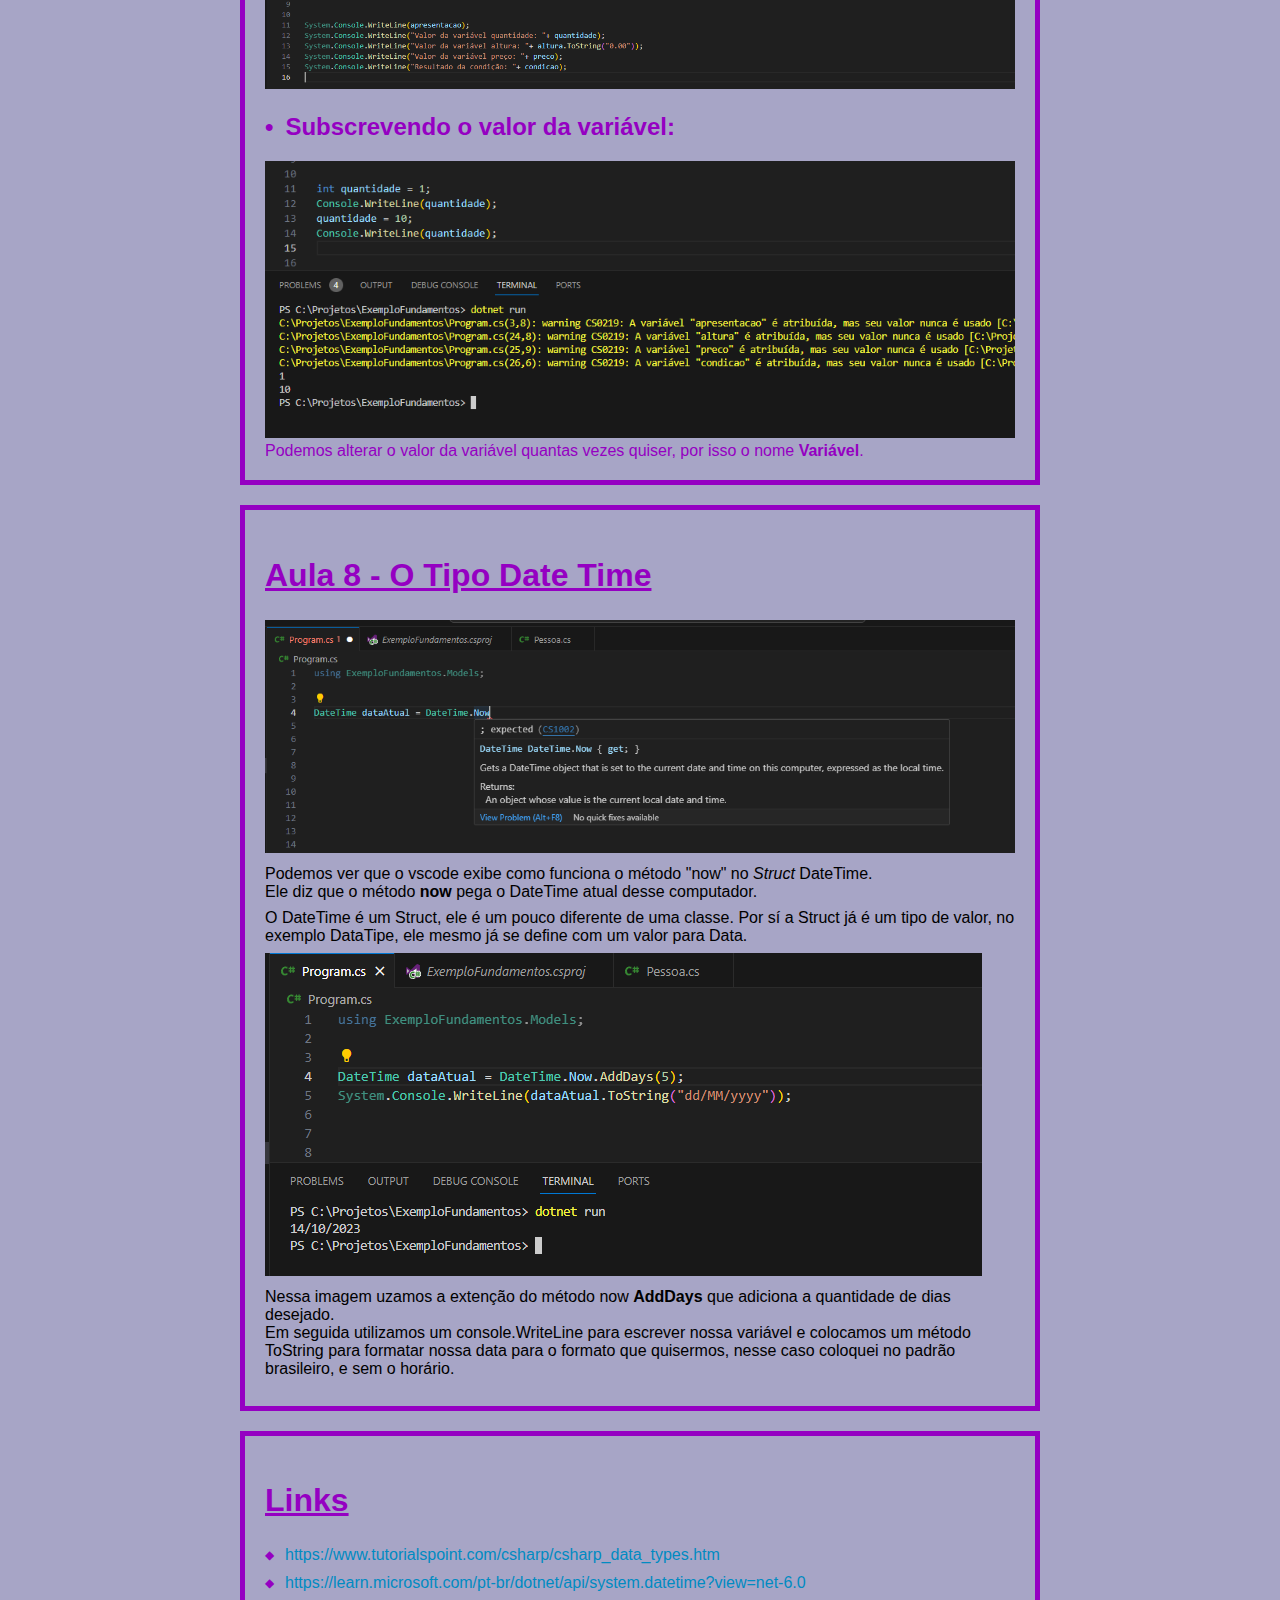
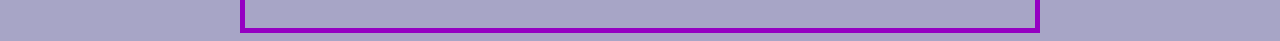
<file: resumosbootcamp/resumo-syntaxe.html>
<!DOCTYPE html>
<html lang="en">

<head>
    <meta charset="UTF-8">
    <meta name="viewport" content="width=device-width, initial-scale=1.0">
    <link rel="stylesheet" href="/src/moleculas/resumos/resumo-csharp.css">
    <title>Sintaxe e Tipos de Dados em C#</title>
</head>

<body>
    <div>
        <h1 style="padding-left: 20px;">Sintaxe e Tipos de Dados em C#</h1>
    </div>
    <div class="borderlessons" id="aula1">
        <div>
            <h2>Aula 1 - Entendendo a estrutura de um projeto.</h2>
        </div>
        <div>
            <h3>Sintaxe e convenções</h3>
            <p>Vamos estudar como é composto um projeto, classes e suas convenções em C#</p>
            <br>
        </div>
        <div>
            <img src="/src/assets/img-sintaxe/inicio-projeto.png"><br>
            <p>Ao utilizarmos o comando <i>dotnet new console</i> no terminal do nosso projeto,
                um novo projeto em C# com uma pasta bin, outra pasta obj e dois arquivos. Esses arquivos são
                <b>a classe Program.cs</b> e o outro arquivo é composto do
                <b>csproj</b>. Ele é um pouco mais difícil de ler, mas é igualmente importante ao Program.cs,
                pois é um arquivo de projeto do C# onde contém algumas informações essenciais, que são descritivas para
                o nosso
                projeto, também conhecidas como metadados. Esse arquivo está usando uma linguagem XML, que abre uma tag,
                insere o valor e fecha a tag.<br>
                Temos uma tag que indica que a nossa saída (OutputType) vai ser executavel.
            </p>
        </div>
    </div>
    <div class="borderlessons" id="aula2">
        <div>
            <h2>Aula 2 - O conceito de classe</h2>
        </div>
        <div>
            <h3>Classe</h3>
            <p>A classe está relacionada com o conceito de abstração na programação orientada a objeto.</p><br>
            <br>
            <p>Uma abstração é um objeto do mundo real transformado em ubjeto na programação,
                para que você possa trabalhar com ele e trabalhar com ele e implementar as suas ações.<br>
                Exemplo: Um sistema de vendas possui um produto que está sendo vendido, e esse produto possui suas
                caracteristicas(nome, preço),
                essa venda possui um vendedor, que tembém tem suas caracteristicas(cpf, nome, endereço).<br>
                Quando você transforma o "problema", ou quer traduzir o conceito do mundo real no seu software,
                vecê precisa fazer uma abstração e trazer para seu programa:</p>
            <img src="/src/assets/img-sintaxe/classe-pessoa.png"><br>
            <p>Na imagem podemos ver que existe uma classe chamada pessoa, essa classe é identificada com
                um nome de classe (Pessoa), o nome da pessoa (representada por uma string)
                e sua idade (representada por um int[inteiro]).<br>
                Poderiamos colocar divérsas outras informações sobre a pessoa, porém o ideal é colocar apenas o
                essencial para o que nosso programa necessita.<br>
                No final da classe, temos um método, sabemos que é um método pois ele fica depois dos
                atributos da classe e o método também tem um parenteses ao final de seu nome.<br>
                A classe também serve como um "Molde", ou seja, ela representa a construção de um objeto.<br>
                Na direita da imagem é o nosso objeto construido, pois ele tem as caracteristicas declaradas
                na classe, e está usando a função de se apresentar.
            </p>
            <p>
                Em baixo da imagem, temos a classe em formato de código. Vamos analizar o que cada linha desse código
                faz na próxima aula.
            </p>
        </div>
    </div>
    <div class="borderlessons" id="aula3">
        <div>
            <h2>Aula 3 - Criando nossa classe no código</h2>
        </div>
        <div>
            <img src="/src/assets/img-sintaxe/classe-pessoa.png"><br>
            <p>Primeiro, podemos identificar que realmente se trata de uma classe, pois possui a palavra "claas". <br>
                Em seguida, podemos ver que é inserido uma chave, e o escopo do código é representada através dessa
                chave.</p>
            <p>Temos duas propriedades que a nossa pessoa possui, um nome e uma idade.</p>
            <p>Após isso temos nossa ação Apresentar, que escreve no nosso console as informações da pessoa
                dentro de uma frase de apresentação.</p>
            <p>Após a propriedade, temos um get; set.<br>
                <b>Get:</b> serve para pegar o valor, quando utilizamos o console.writeline, e passamos o
                parâmetro {Nome}, ele está usando o Get para pegar esse valor<br>
                <b>Set:</b> Serve para abrir a pocibilidade de alterar esse valor, como no exemplo abaixo,
                onde nós alteramos o valor dessa propriedade.<br>
                <img src="/src/assets/img-sintaxe/atribuir-nome.png"><br>
                Nesse exemplo estamos declarando a propriedade Nome com o texto "Luan"
            </p>
        </div>
    </div>
    <div class="borderlessons" id="aula4">
        <div>
            <h2>Aula 4 - Usando namespaces</h2>
        </div>
        <div>
            <img src="/src/assets/img-sintaxe/instancia-pessoa.png"><br>
            <p>Na imagem acima começamos a construir a pessoa na nossa classe program, que é o ponto de entrada do nosso
                programa, então quando o nosso programa for começar a ser lido, vai ser pela classe program.
                <br>
                Passamos o caminho da nossa classe pessoa: ExemploFundamentos.Models.<br>
                Após isso criamos uma nova instância dessa pessoa, declarando a classe pessoa, depois definindo o nome
                dessa nova instância e criando uma nova instância dessa classe, que foi atribuido à variável Pessoa p.
            </p>
        </div>
    </div>

    <div class="borderlessons" id="aula5">
        <div>
            <h2>Aula 5 - Usando a classe pessoa</h2>
        </div>
        <div>
            <img src="/src/assets/img-sintaxe/info-pessoas.png"><br>
            <p>Nessa imagem o vsc nos mostra os possíveis métodos que a variável "p" está possibilitada a
                receber/executar.</p><br>
        </div>
        <div>
            <img src="/src/assets/img-sintaxe/apresentando-pessoa.png"><br>
            <p>Agora podemos observar que estamos atribuindo os parâmetros que tinhamos estabelicido para a pessoa em
                sua classe.<br>
                Estamos atribuindo o seu Nome, e Idade, após isso estamos chamando a função p.Apresentar, nos referindo
                a nossa variável Pessoa p que tem a função de Apresentar em seu
                escopo original.</p>
            <p>Olhando para o terminal, a função apresentar está funcionando corretamente, pois está escrevendo a frase
                junto com os atributos que passamos para ela.</p>
        </div>
    </div>

    <div class="borderlessons" id="aula6">
        <div>
            <h2>Aula 6 - Convenções Case</h2>
        </div>
        <div>
            <img src="/src/assets/img-sintaxe/convensoes.png">
            <br>
            <p>As convenções são as maneiras em que padronizamos nosso código, se não seguirmos uma covenção, nosso
                programa vai compilar corretamente, porém nosso código fica
                confuso e difícil de ler.
                <br>
                Case é um padrão de escrita para o nome, suas diferenças são as letras ou algum caractere<br>
                Na linguagem C#, nós usamos o camelCase e o PascalCase.
            </p>
        </div>
        <div>
            <img src="/src/assets/img-sintaxe/convencoes-classe-pessoa.png">
            <p>Na imagem podemos ver que o nome da classe, da propriedade e do método estão recebendo a case PascalCase.
            </p>
        </div>
        <div>
            <img src="/src/assets/img-sintaxe/variavel-camelCase.png">
            <p>Já nessa imagem nós utilizamos o camelCase para declaração de variáveis.</p>
        </div>
    </div>
    <div class="borderlessons" id="aula7">
        <div>
            <h2>Aula 7 - Tipos de dados</h2>
            <br>
            <p>
                Tipo de dados é uma informação que caracteriza o que ela representa.
            </p>
            <img src="/src/assets/img-sintaxe/tipo-de-dados-csharp.png"><br>
            <a
                href="https://www.softwaretestinghelp.com/c-sharp/csharp-data-types-and-variables/">https://www.softwaretestinghelp.com/c-sharp/csharp-data-types-and-variables/</a><br>
        </div>
        <div>
            <h3>Declarando diferentes tipos de variáveis:</h3>
            <img src="/src/assets/img-sintaxe/declando-tipos-variaveis.png">
        </div>
        <div>
            <h3>Subscrevendo o valor da variável:</h3>
            <img src="/src/assets/img-sintaxe/alterando-valor-variavel.png">
            Podemos alterar o valor da variável quantas vezes quiser, por isso o nome <b>Variável</b>.
        </div>
    </div>
    <div class="borderlessons" id="aula8">
        <div>
            <h2>Aula 8 - O Tipo Date Time</h2>

            <img src="/src/assets/img-sintaxe/dateTime.png">
            <p>Podemos ver que o vscode exibe como funciona o método "now" no <i>Struct</i> DateTime.<br>
                Ele diz que o método <b>now</b> pega o DateTime atual desse computador.</p>
            <p>O DateTime é um Struct, ele é um pouco diferente de uma classe. Por sí a Struct já é um tipo de
                valor, no exemplo DataTipe, ele mesmo já se define com um valor para Data.</p>
        </div>
        <div>
            <img src="/src/assets/img-sintaxe/data-formatada.png">
            <p>Nessa imagem uzamos a extenção do método now <b>AddDays</b> que adiciona a quantidade de dias
                desejado.<br>
                Em seguida utilizamos um console.WriteLine para escrever nossa variável e colocamos um método
                ToString para formatar nossa data para o formato que quisermos, nesse caso coloquei no padrão
                brasileiro, e sem o horário.</p>
        </div>
    </div>
    
    <div class="borderlessons" id="links">
        <h2>Links</h2>
        <ul>
            <li><a hef="https://www.tutorialspoint.com/csharp/csharp_data_types.htm"
                    target="_blank"></a>https://www.tutorialspoint.com/csharp/csharp_data_types.htm</li>
            <li><a hef="https://learn.microsoft.com/pt-br/dotnet/api/system.datetime?view=net-6.0"
                    target="_blank">https://learn.microsoft.com/pt-br/dotnet/api/system.datetime?view=net-6.0</a>
            </li>
        </ul>
    </div>
</body>
</file>
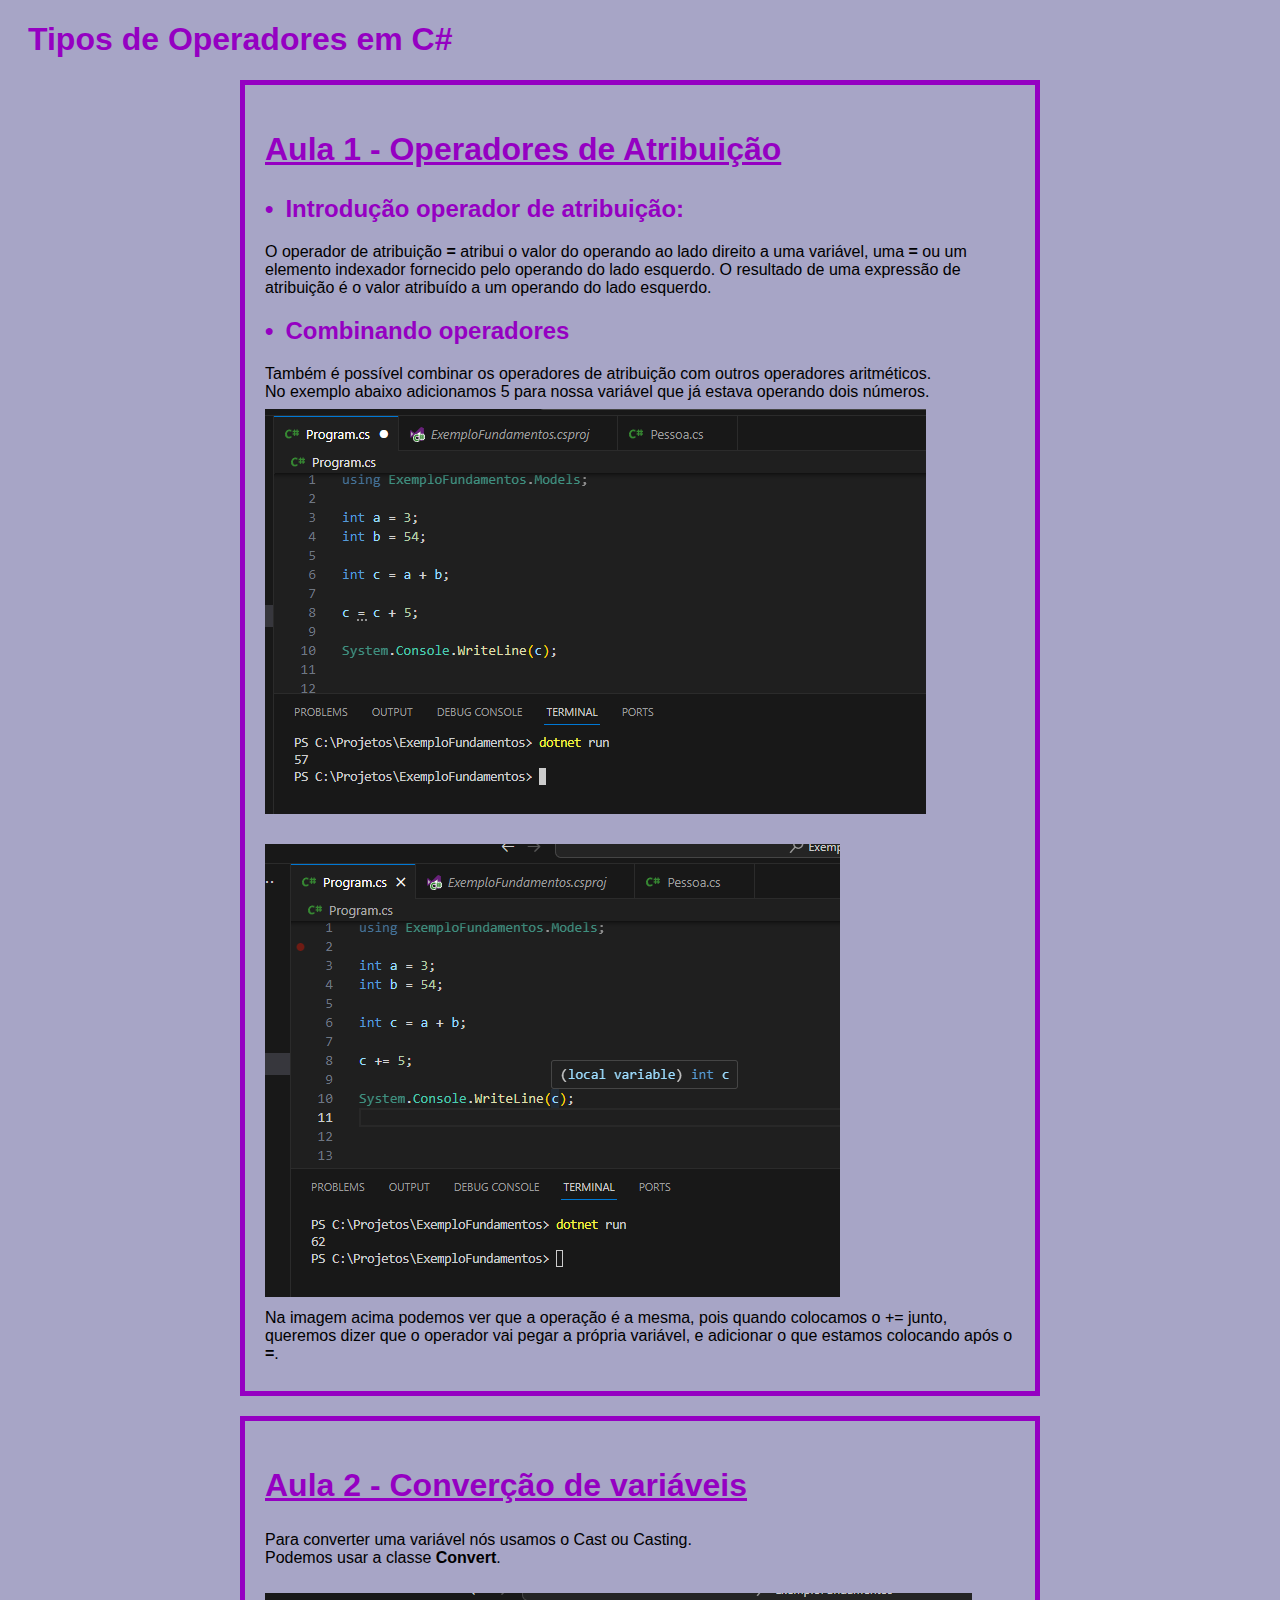
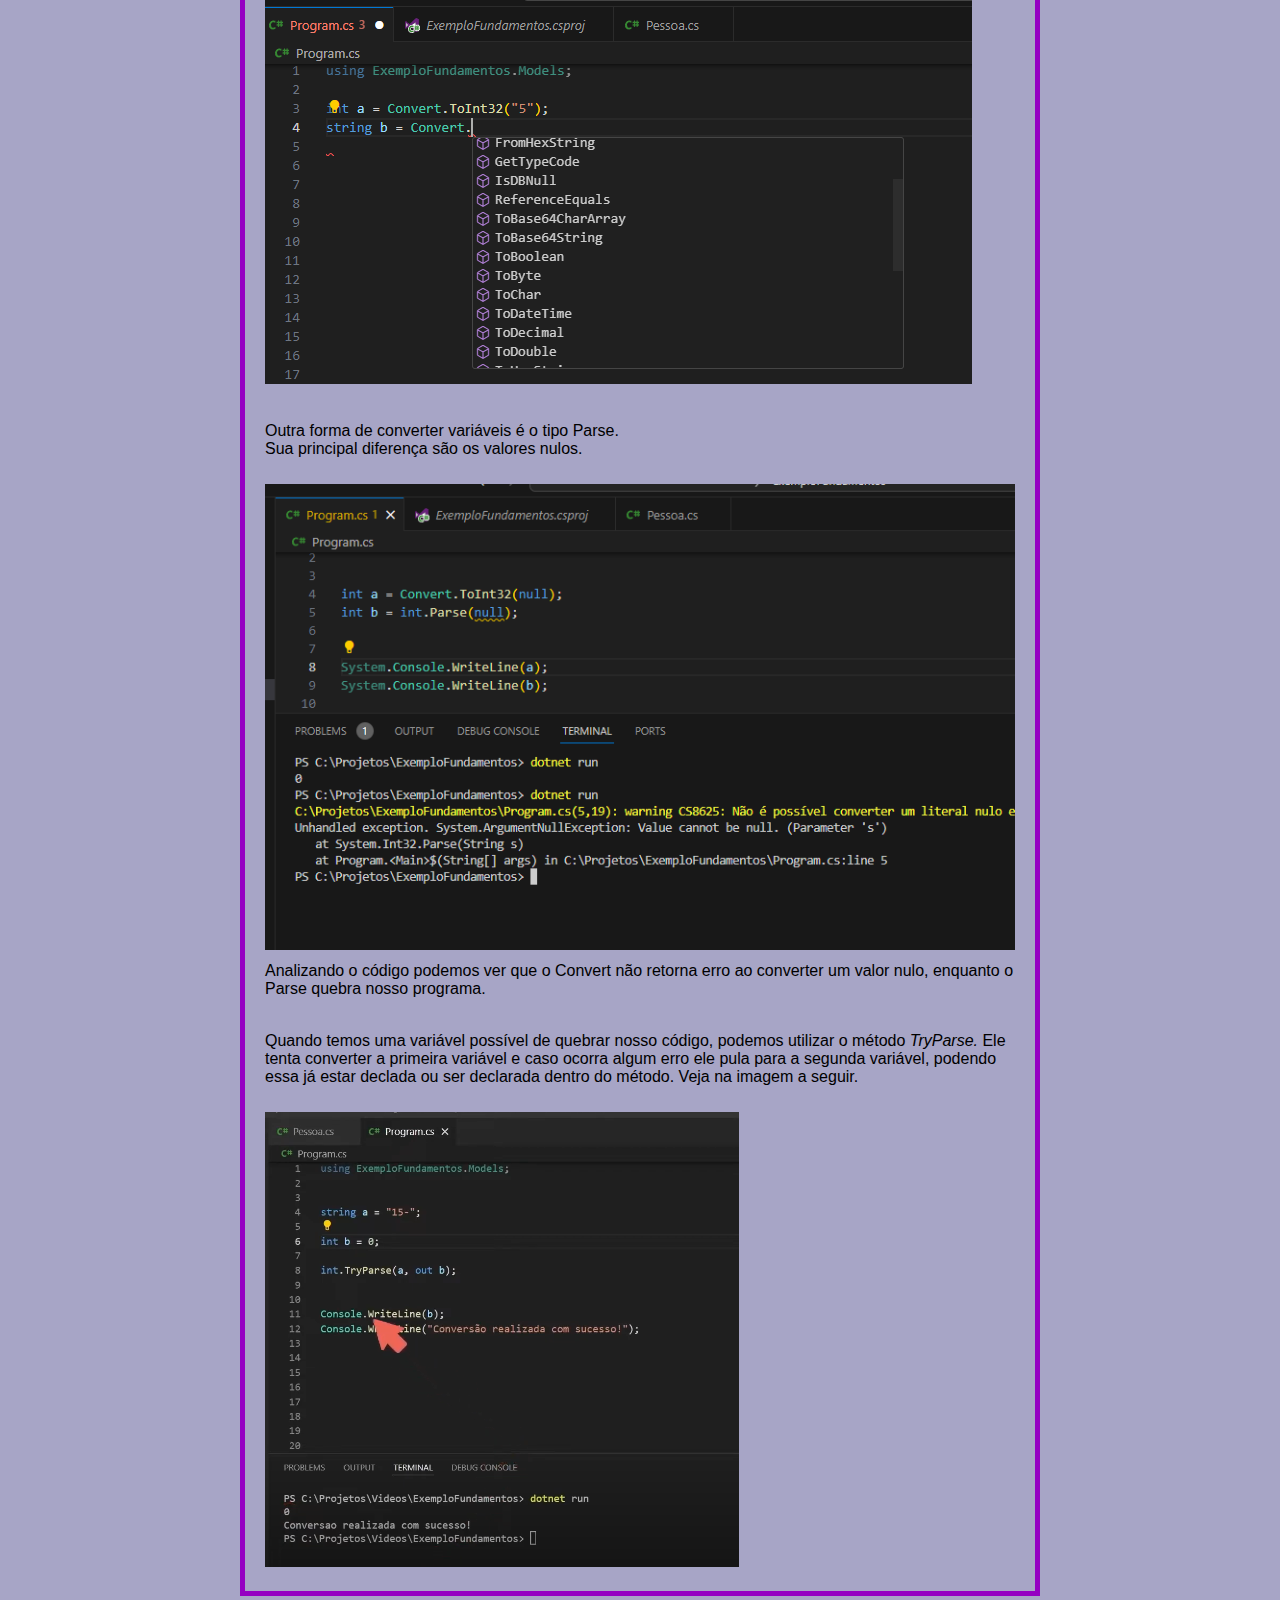
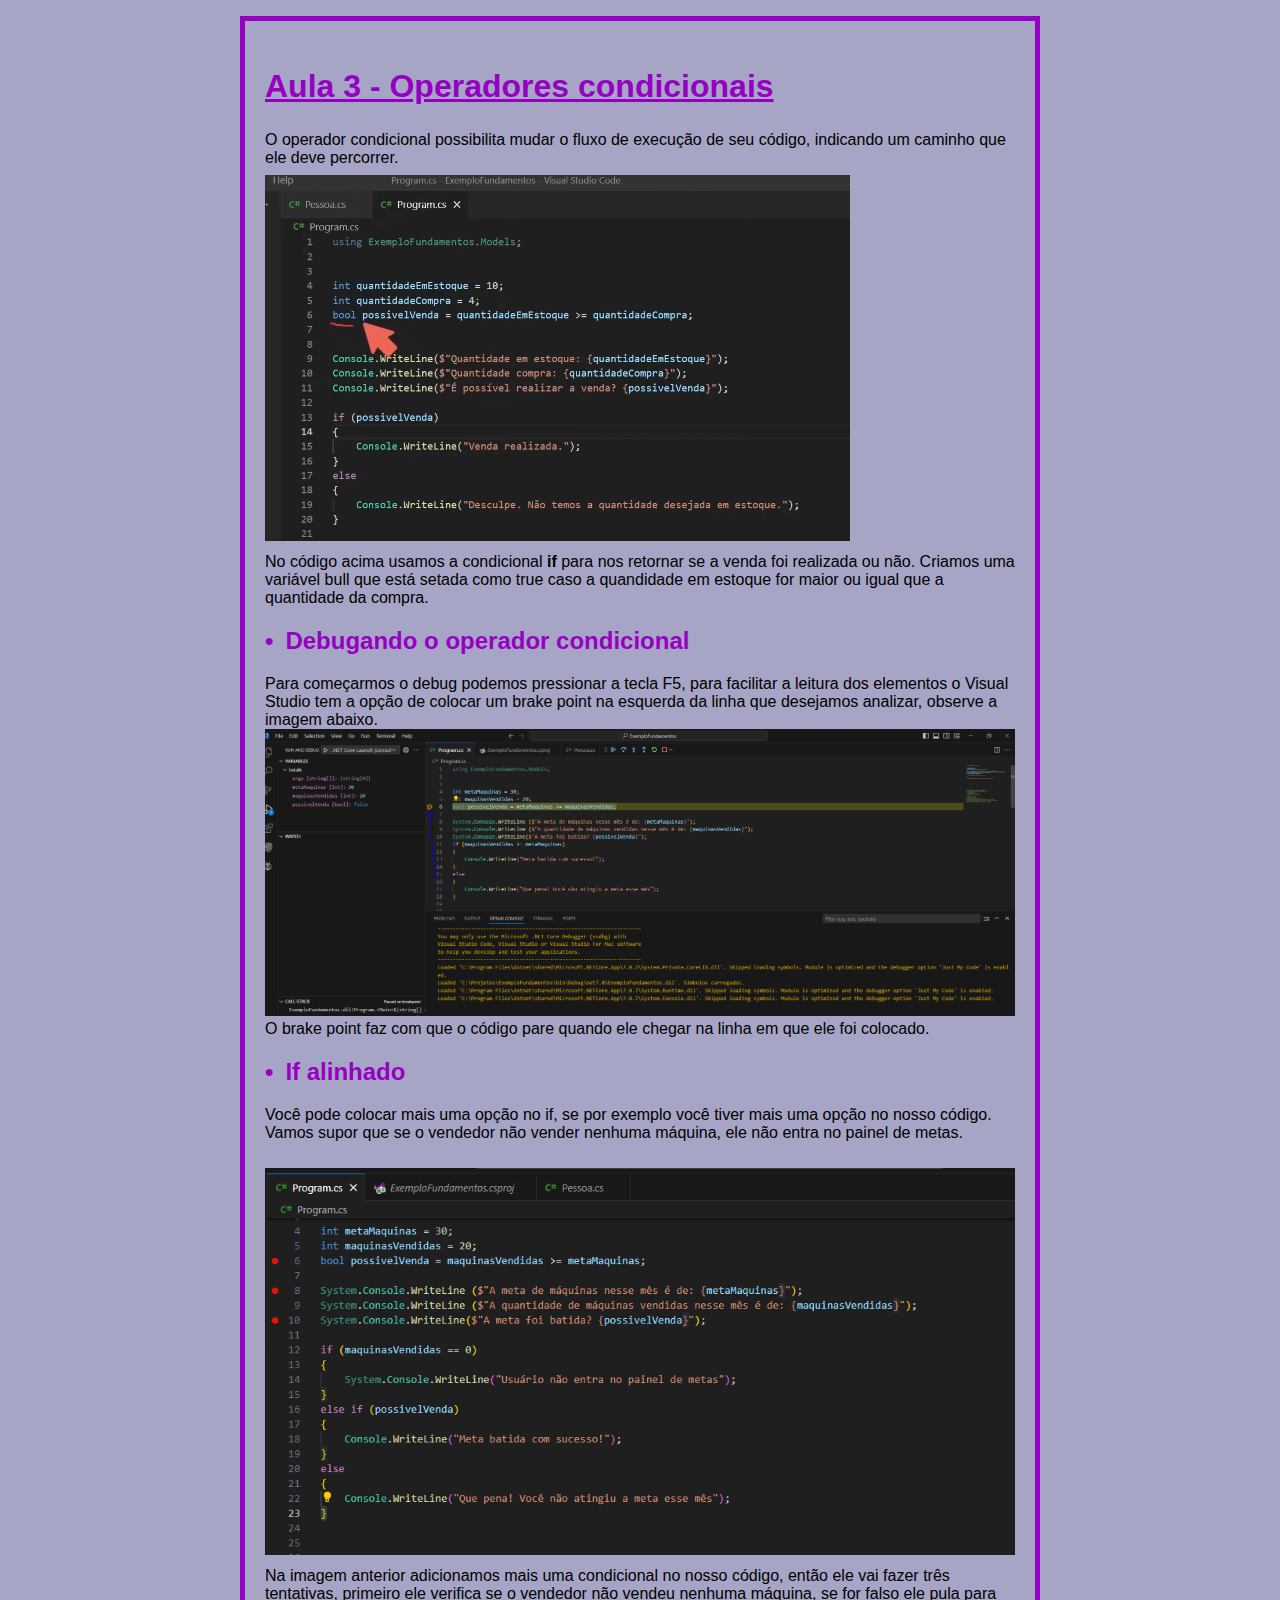
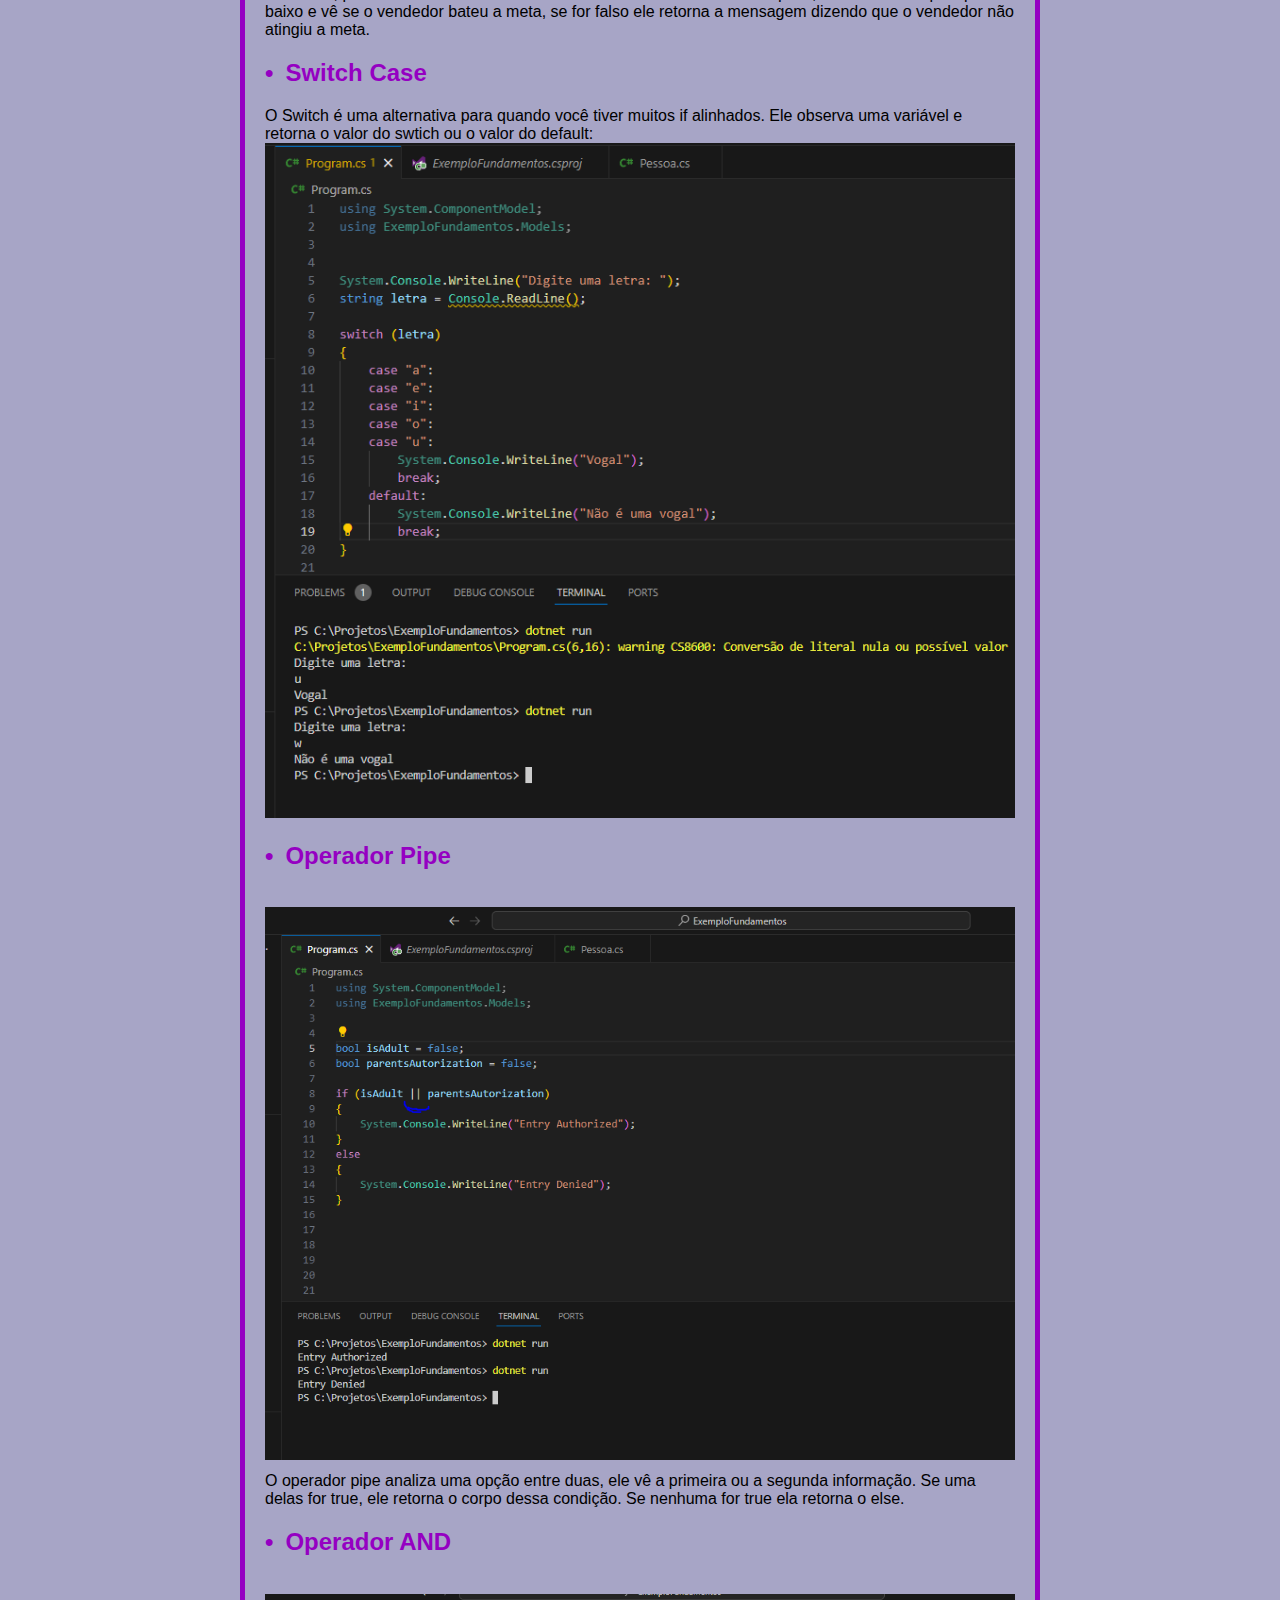
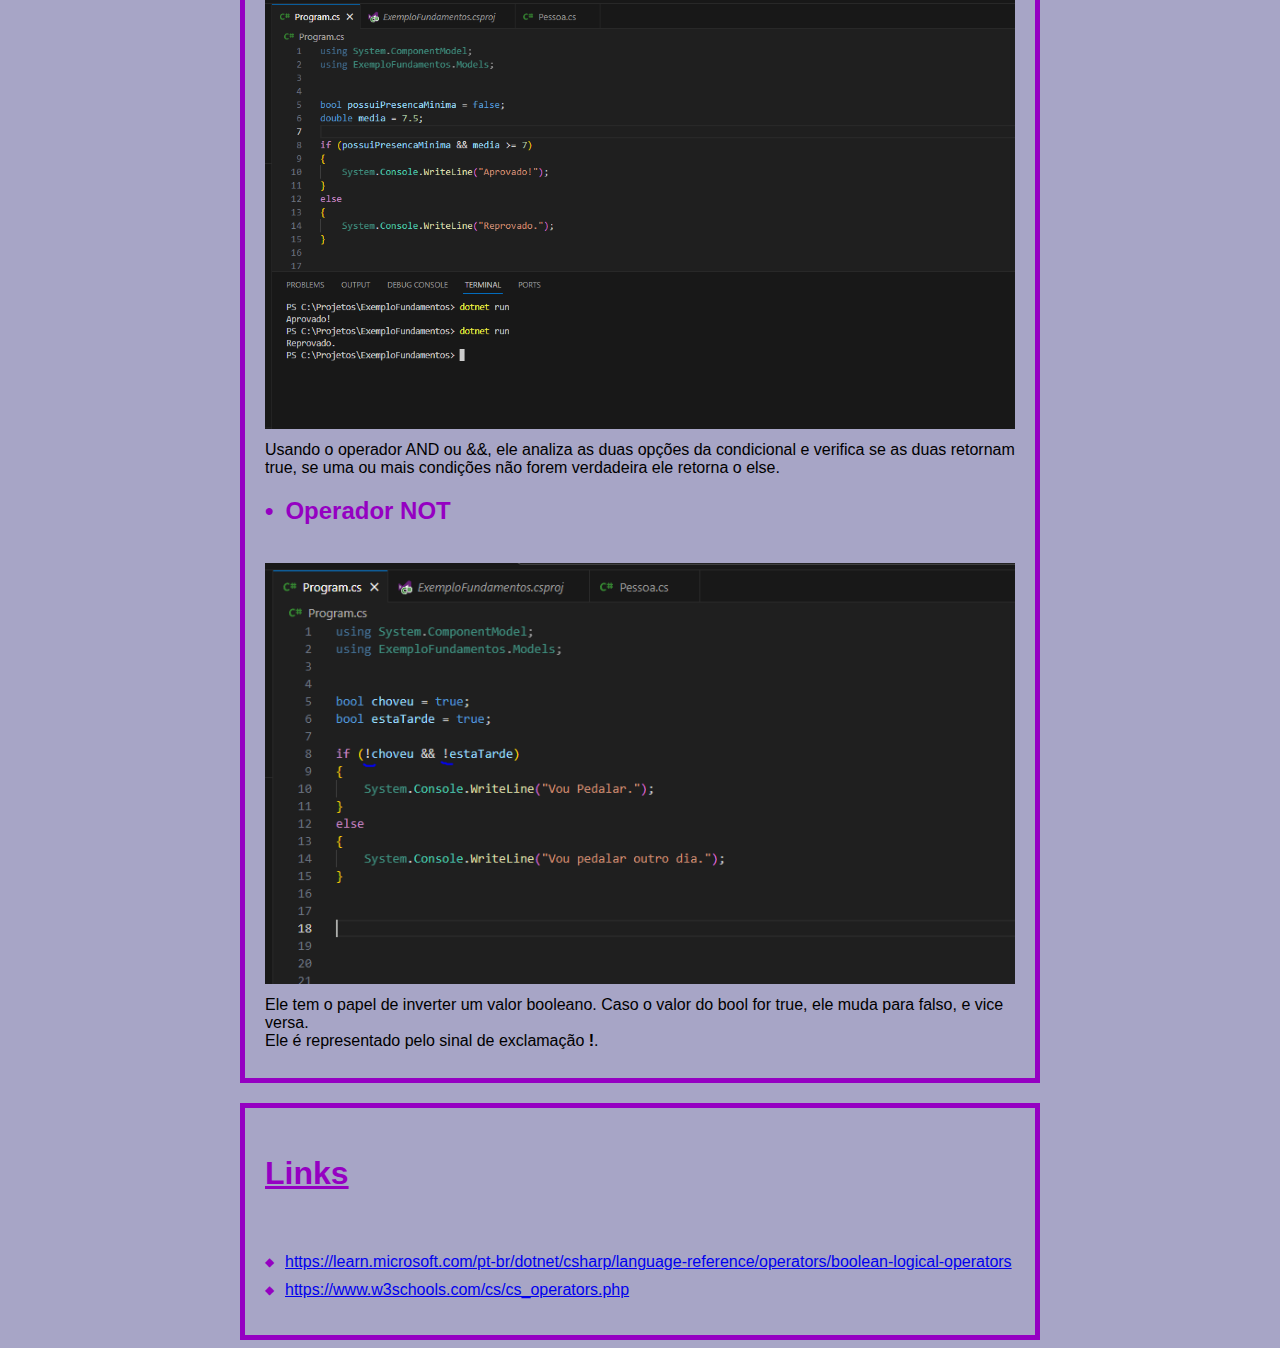
<file: resumosbootcamp/tipos-de-operadores.html>
<!DOCTYPE html>
<html lang="en">

<head>
    <meta charset="UTF-8">
    <meta name="viewport" content="width=device-width, initial-scale=1.0">
    <link rel="stylesheet" href="/src/moleculas/resumos/resumo-csharp.css">
    <title>Tipos de Operadores em C#</title>
</head>

<body>
    <div>
        <h1 style="padding-left: 20px;">Tipos de Operadores em C#</h1>
    </div>
    <div class="borderlessons" id="aula1">
        <div>
            <h2>Aula 1 - Operadores de Atribuição</h2>
        </div>
        <div>
            <h3>Introdução operador de atribuição:</h3>
            <p>O operador de atribuição <b>=</b> atribui o valor do operando ao lado direito a uma variável, uma
                <b>=</b> ou um elemento indexador
                fornecido pelo operando do lado esquerdo. O resultado de uma expressão de atribuição é o valor atribuído
                a um operando do lado esquerdo.
            </p>
        </div>
        <div>
            <h3>Combinando operadores</h3>
            <p>Também é possível combinar os operadores de atribuição com outros operadores aritméticos.<br>
                No exemplo abaixo adicionamos 5 para nossa variável que já estava operando dois números.</p>
            <img src="/src/assets/img-sintaxe/combinando-operadores.png">
        </div>
        <div>
            <p></p><br>
            <img src="/src/assets/imc-operadores/operador-mais-igual.png">
            <p>Na imagem acima podemos ver que a operação é a mesma, pois quando colocamos o += junto, queremos dizer
                que o operador vai pegar a própria
                variável, e adicionar o que estamos colocando após o <b>=</b>.
            </p>
        </div>
    </div>
    <div class="borderlessons" id="aula2">
        <div>
            <h2>Aula 2 - Converção de variáveis</h2>
            <p>Para converter uma variável nós usamos o Cast ou Casting.<br>
                Podemos usar a classe <b>Convert</b>.</p><br>
            <img src="/src/assets/imc-operadores/convert.png">
            <p></p><br>
            <p>Outra forma de converter variáveis é o tipo Parse.<br>
                Sua principal diferença são os valores nulos.</p><br>
            <img src="/src/assets/imc-operadores/parse-convert.png">
            <p>Analizando o código podemos ver que o Convert não retorna erro ao converter um valor nulo, enquanto o
                Parse quebra nosso programa.</p><br>
            <p>Quando temos uma variável possível de quebrar nosso código, podemos utilizar o método <i>TryParse.</i>
                Ele tenta converter a primeira variável e
                caso ocorra algum erro ele pula para a segunda variável, podendo essa já estar declada ou ser declarada
                dentro do método. Veja na imagem a seguir.</p><br>
            <img src="/src/assets/imc-operadores/tryparse.png">
        </div>
    </div>
    <div class="borderlessons" id="aula3">
        <div>
            <h2>Aula 3 - Operadores condicionais</h2>
        </div>
        <div>
            <p>O operador condicional possibilita mudar o fluxo de execução de seu código, indicando um caminho que ele
                deve percorrer.</p>
        </div>
        <div><img src="/src/assets/imc-operadores/usando-condicional-if.png"><br>
            <p></p>
            <p>No código acima usamos a condicional <b>if</b> para nos retornar se a venda foi realizada ou não. Criamos
                uma variável bull que está setada como
                true caso a quandidade em estoque for maior ou igual que a quantidade da compra.</p>
        </div>
        <div>
            <h3>Debugando o operador condicional</h3>
            <p>Para começarmos o debug podemos pressionar a tecla F5, para facilitar a leitura dos elementos o Visual Studio tem a opção de colocar um 
                brake point na esquerda da linha que desejamos analizar, observe a imagem abaixo.<br>
                <img src="/src/assets/imc-operadores/breake-point.PNG"><br>
                O brake point faz com que o código pare quando ele chegar na linha em que ele foi colocado.
            </p>
        </div>
        <div>
            <h3>If alinhado</h3>
            <p>Você pode colocar mais uma opção no if, se por exemplo você tiver mais uma opção no nosso código.<br>
            Vamos supor que se o vendedor não vender nenhuma máquina, ele não entra no painel de metas.</p><br>
            <img src="/src/assets/imc-operadores/elseif.PNG"><br>
            <p>Na imagem anterior adicionamos mais uma condicional no nosso código, então ele vai fazer três tentativas, primeiro ele verifica se o vendedor 
                não vendeu nenhuma máquina, se for falso ele pula para baixo e vê se o vendedor bateu a meta, se for falso ele retorna a mensagem dizendo que o vendedor
                 não atingiu a meta.
            </p>
        </div>
        <div>
            <h3>Switch Case</h3>
            <p>O Switch é uma alternativa para quando você tiver muitos if alinhados. Ele observa uma variável e retorna o valor do swtich ou o valor do default:<br>
            <img src="/src/assets/imc-operadores/swtich.PNG"></p>
        </div>
        <div>
            <h3>Operador Pipe</h3>
            <br>
            <img src="/src/assets/imc-operadores/operador-pipe.PNG">
            <br>
            <p>O operador pipe analiza uma opção entre duas, ele vê a primeira ou a segunda informação. Se uma delas for true, ele retorna 
                o corpo dessa condição. Se nenhuma for true ela retorna o else.
            </p>
        </div>
        <div>
            <h3>Operador AND</h3>
            <br>
            <img src="/src/assets/imc-operadores/operador-and.PNG"><br>
            <p>Usando o operador AND ou &&, ele analiza as duas opções da condicional e verifica se as duas retornam true, se uma ou mais condições não 
                forem verdadeira ele retorna o else.
            </p>
        </div>
        <div>
            <h3>Operador NOT</h3><br>
            <img src="/src/assets/imc-operadores/operador-not.PNG"><br>
            <p>Ele tem o papel de inverter um valor booleano. Caso o valor do bool for true, ele muda para falso, e vice versa.<br>
            Ele é representado pelo sinal de exclamação <b>!</b>.</p>
            
        </div>
    </div>
    <div class="borderlessons" id="linksOperado">
        <h2>Links</h2><br>
        <ul>
            <li><a href="https://learn.microsoft.com/pt-br/dotnet/csharp/language-reference/operators/boolean-logical-operators">https://learn.microsoft.com/pt-br/dotnet/csharp/language-reference/operators/boolean-logical-operators</a></li>
            <li><a href="https://www.w3schools.com/cs/cs_operators.php">https://www.w3schools.com/cs/cs_operators.php</a></li>
        </ul>
    </div>
</body>
</file>
<file: src/moleculas/resumos/resumo-csharp.css>
/* Estilo para o corpo da página */


/* Estilo para o conteúdo da página */
.borderlessons {
    max-width: 800px;
    margin: 20px auto 0;
    padding: 20px;
    border: 5px solid rgb(149, 0, 194); /* Borda verde neon */
    box-sizing: border-box;
}

body {
    display: block;
    margin: 8px;
    background-color: #A7A5C6;
    color: rgb(149, 0, 194); /* Verde neon */
    font-family: 'disclouse', sans-serif;
    padding: 0;
}

.grid{
    max-width: 992px;
    margin: 0 auto;
}

h1 {
    display: block;
    font-size: 2,5em;
    font-weight: bold;
    color: rgb(149, 0, 194);
}

h2, p {
    text-align: left;
}
h2 {
    display: block;
    font-size: 2em;
    margin-block-start: 0.83em;
    margin-block-end: 0.83em;
    margin-inline-start: 0px;
    margin-inline-end: 0px;
    font-weight: bold;
    color: rgb(149, 0, 194);
    text-decoration: underline;
}

h3 {
    display: block;
    font-size: 1.5em;
    margin-block-start: 0.83em;
    margin-block-end: 0.83em;
    margin-inline-start: 0px;
    margin-inline-end: 0px;
    font-weight: bold;
    color: rgb(149, 0, 194);
}

h4 {
    display: block;
    font-size: 1.1em;
    margin-block-start: 0.83em;
    margin-block-end: 0.83em;
    margin-inline-start: 0px;
    margin-inline-end: 0px;
    font-weight: bold;
    color: rgb(149, 0, 194); 
}

h3::before {
    content: "\2022";
    margin-right: 0.5em;
    color: rgb(149, 0, 194);
}

p {
    display: block;
    margin-block-start: 0.5em;
    margin-block-end: 0.5em;
    margin-inline-start: 0px;
    margin-inline-end: 0px;
    color: #000;
}

ul {
    list-style: none;
    padding: 0;
}

li {
    position: relative;
    padding-left: 20px;
    margin-bottom: 10px;
    color:rgb(0, 139, 194);
}

li::before {
    content: "\25C6"; /* Código do caractere do losango (◆) */
    position: absolute;
    left: 0;
    top: 50%;
    transform: translateY(-50%);
    color: rgb(149, 0, 194); /* Cor do losango verde neon */
    font-size: 12px; /* Tamanho do losango */
}

img{
    max-width: 750px;
}
img {
    overflow-clip-margin: content-box;
    overflow: clip;
    overflow-x: auto;
    overflow-y: auto;
}
</file>
<file: src/moleculas/resumos/resumo.css>
/* Estilo para o corpo da página */


/* Estilo para o conteúdo da página */
.borderlessons {
    max-width: 800px;
    margin: 20px auto 0;
    padding: 20px;
    border: 5px solid #0f0; /* Borda verde neon */
    box-sizing: border-box;
}

body {
    display: block;
    margin: 8px;
    background-color: #000;
    color: #0f0; /* Verde neon */
    font-family: 'disclouse', sans-serif;
    padding: 0;
}

.grid{
    max-width: 992px;
    margin: 0 auto;
}

h1 {
    display: block;
    font-size: 2,5em;
    font-weight: bold;
    color: #0f0;
}

h2, p {
    text-align: left;
}
h2 {
    display: block;
    font-size: 2em;
    margin-block-start: 0.83em;
    margin-block-end: 0.83em;
    margin-inline-start: 0px;
    margin-inline-end: 0px;
    font-weight: bold;
    color: #0f0;
    text-decoration: underline;
}

h3 {
    display: block;
    font-size: 1.5em;
    margin-block-start: 0.83em;
    margin-block-end: 0.83em;
    margin-inline-start: 0px;
    margin-inline-end: 0px;
    font-weight: bold;
    color: #0f0;
}

h4 {
    display: block;
    font-size: 1.1em;
    margin-block-start: 0.83em;
    margin-block-end: 0.83em;
    margin-inline-start: 0px;
    margin-inline-end: 0px;
    font-weight: bold;
    color: #0f0; 
}

h3::before {
    content: "\2022";
    margin-right: 0.5em;
    color: #0f0;
}

p {
    display: block;
    margin-block-start: 0.5em;
    margin-block-end: 0.5em;
    margin-inline-start: 0px;
    margin-inline-end: 0px;
    color: #0f0;
}

ul {
    list-style: none;
    padding: 0;
}

li {
    position: relative;
    padding-left: 20px;
    margin-bottom: 10px;
    color:#0f0
}

li::before {
    content: "\25C6"; /* Código do caractere do losango (◆) */
    position: absolute;
    left: 0;
    top: 50%;
    transform: translateY(-50%);
    color: #0f0; /* Cor do losango verde neon */
    font-size: 12px; /* Tamanho do losango */
}

img{
    max-width: 750px;
}
img {
    overflow-clip-margin: content-box;
    overflow: clip;
    overflow-x: auto;
    overflow-y: auto;
}
</file>
